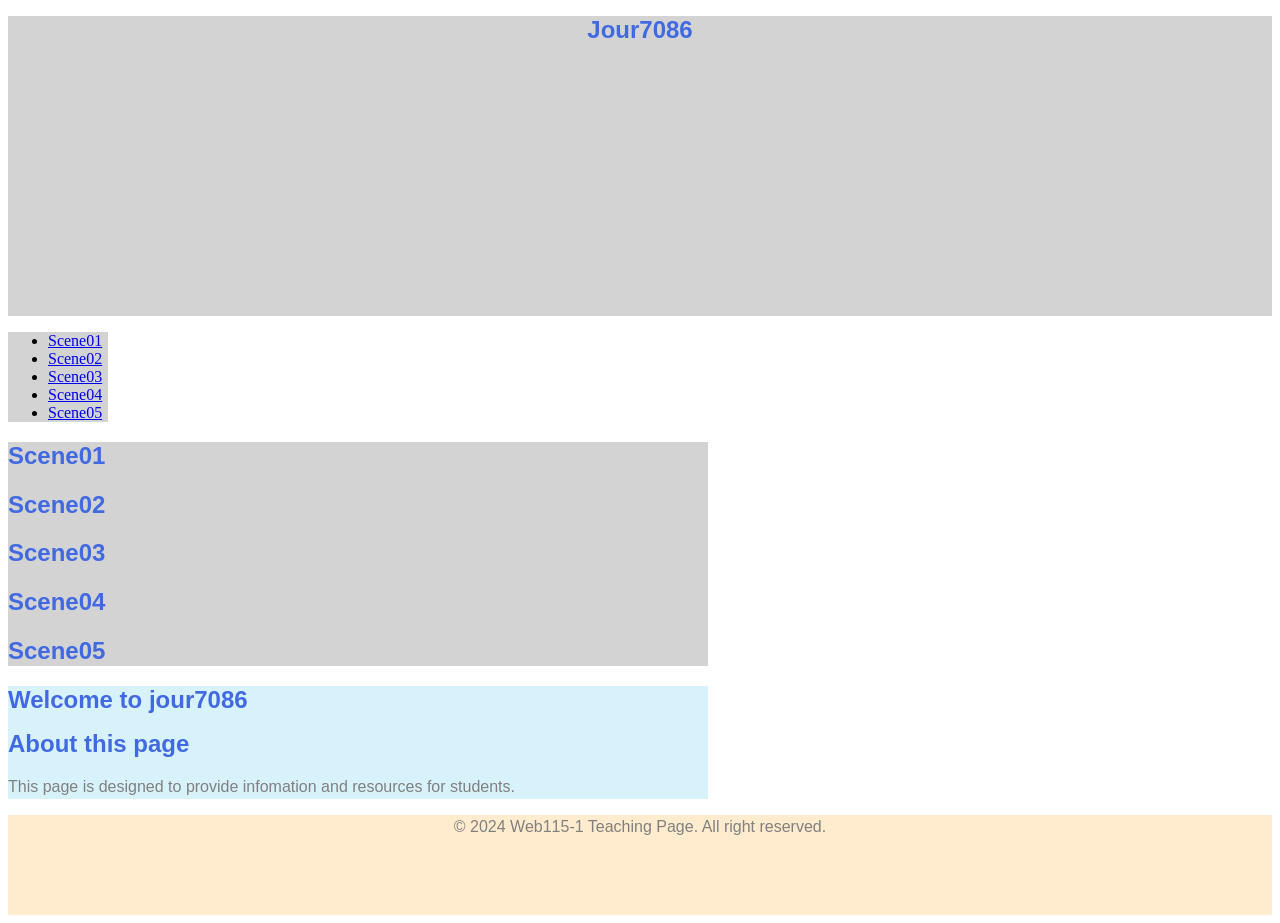
<file: as02/index.html>
<!--This is a simple HTML document:-->
<!DOCTYPE html>

<html lang="en">
<head>
    <title>Jour7086</title>
    <meta charset="UTF-8">
    <meta name="viewport" content="width=device-width, initial-scale=1.0">
  <link rel="stylesheet" href="style.css">

</head>
<body>
    <div id="banner" style="background-color: lightgray;">
        <h1>Jour7086</h1>
    </div>
      
    <div id="nav">
        <ul>
            <li><a href="#scene01">Scene01</a></li>
            <li><a href="#scene02">Scene02</a></li>
            <li><a href="#scene03">Scene03</a></li>
            <li><a href="#scene04">Scene04</a></li>
            <li><a href="#scene05">Scene05</a></li>
        </ul>
    </div>
    <div id="content">
        <section id="scene01"><h1>Scene01</h1></section>
        <section id="scene02"><h1>Scene02</h1></section>
        <section id="scene03"><h1>Scene03</h1></section>
        <section id="scene04"><h1>Scene04</h1></section>
        <section id="scene05"><h1>Scene05</h1></section>
    </div>
    <div id="content" style="background-color: rgb(215, 242, 250);">
        <h1>Welcome to jour7086</h1>
        <h1>About this page</h1>
        <p>This page is designed to provide infomation and resources for students.</p>
    </div>
    <div id="supporting"></div>  
    <div id="footer" style="background-color: blanchedalmond;">
<p>&copy; 2024 Web115-1 Teaching Page. All right reserved.</p>
    </div>

</body>
</html>
</file>
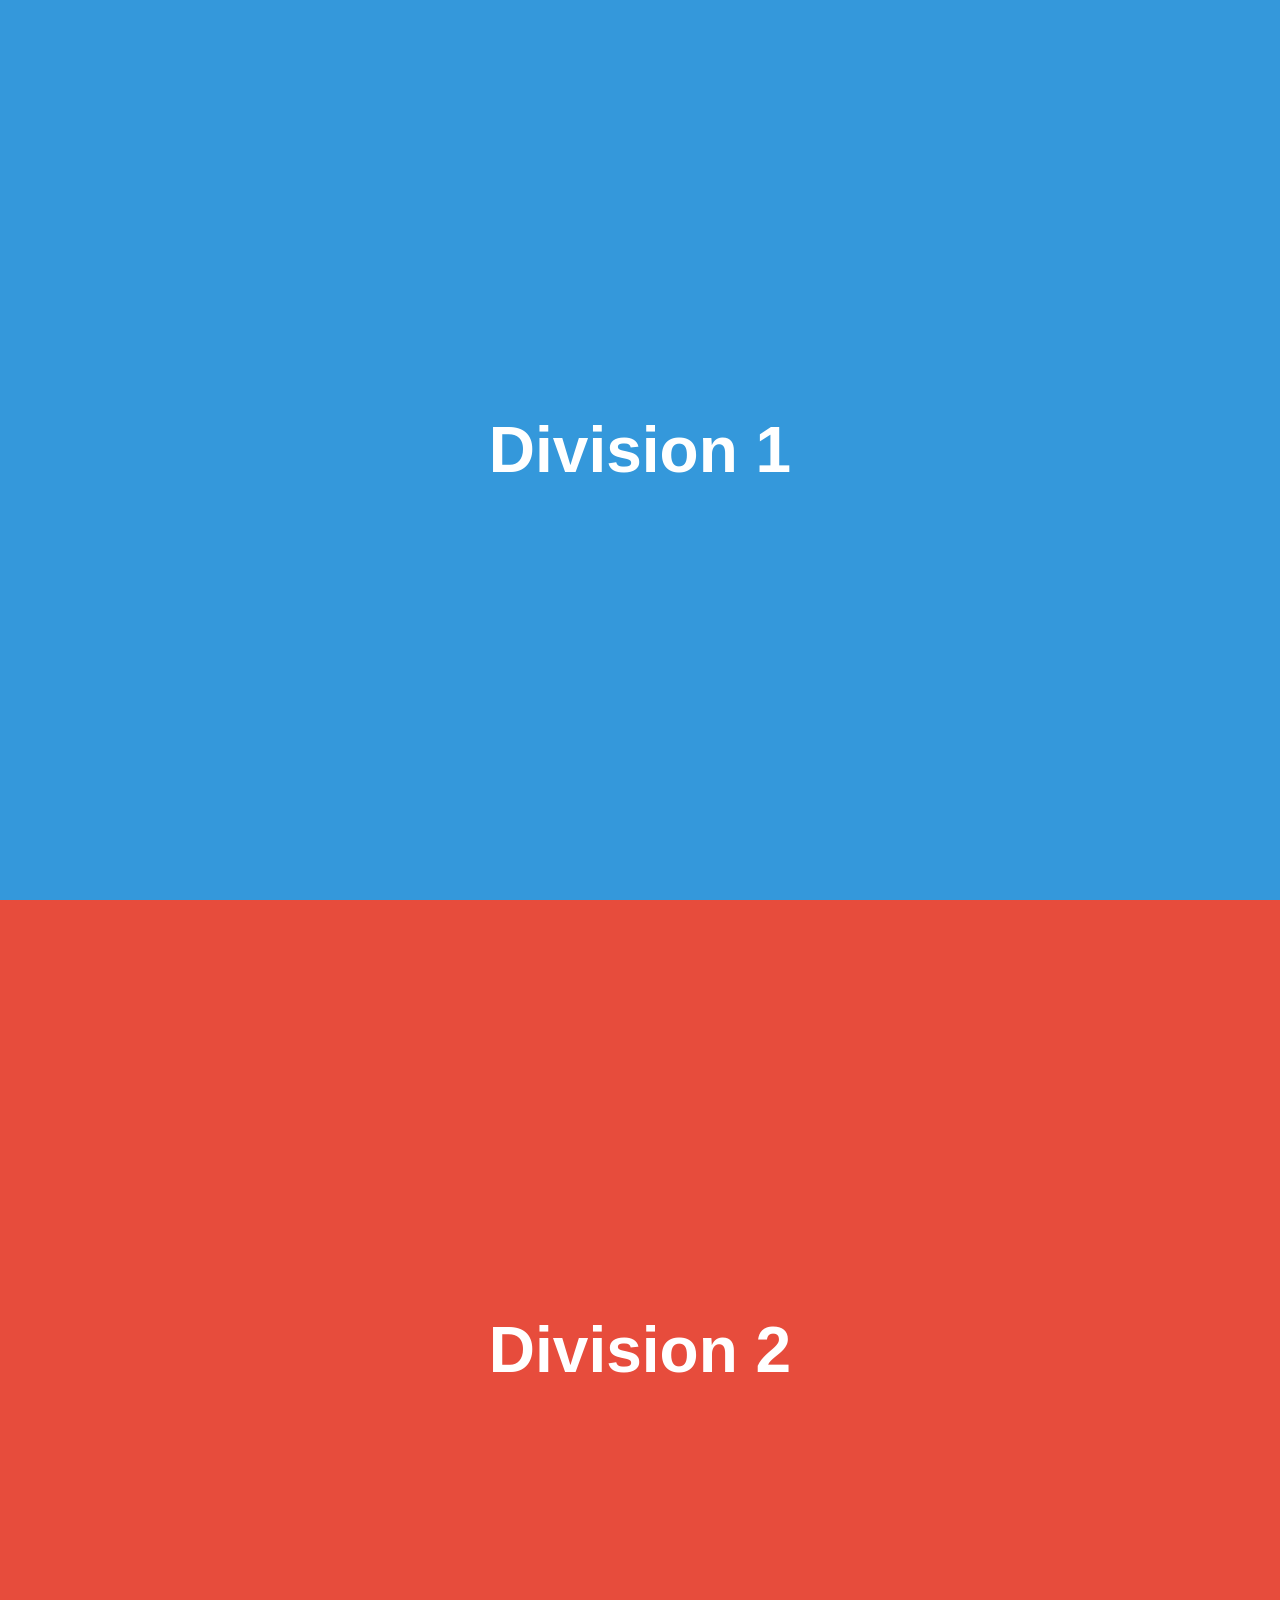
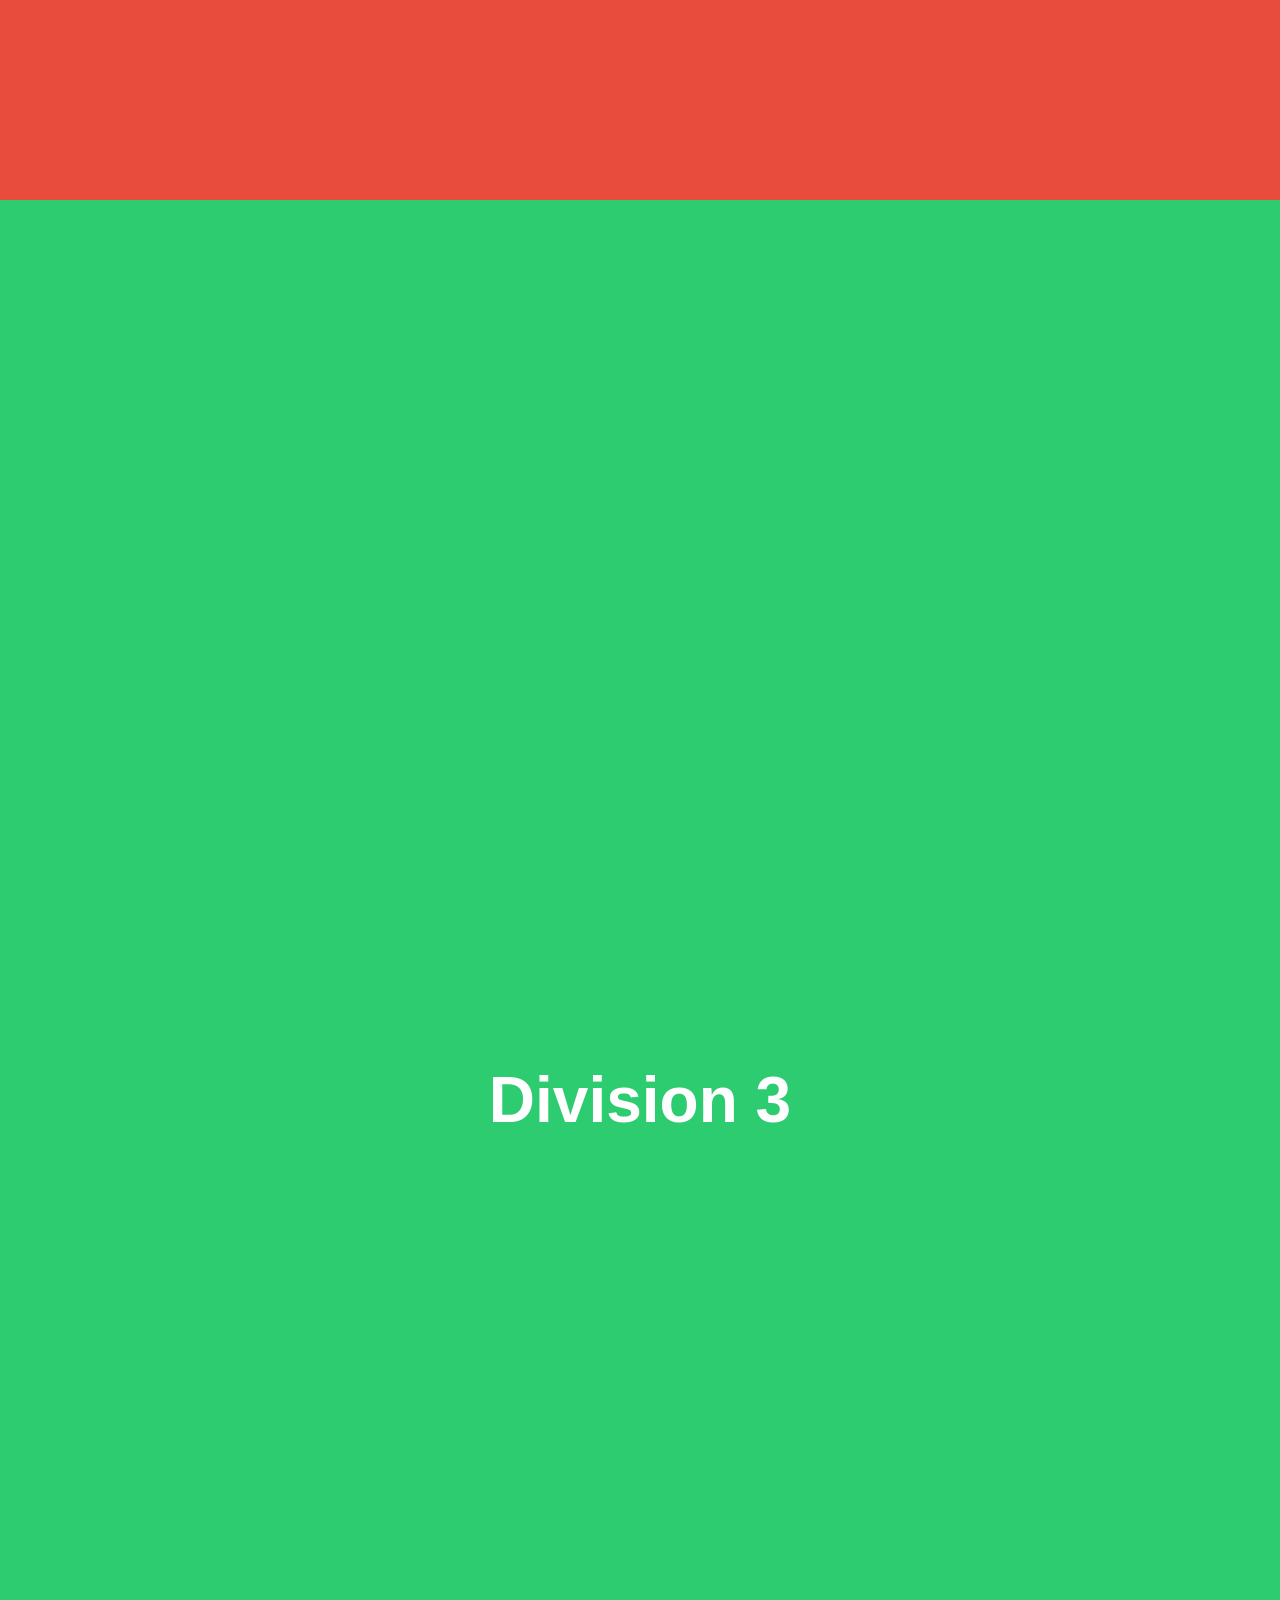
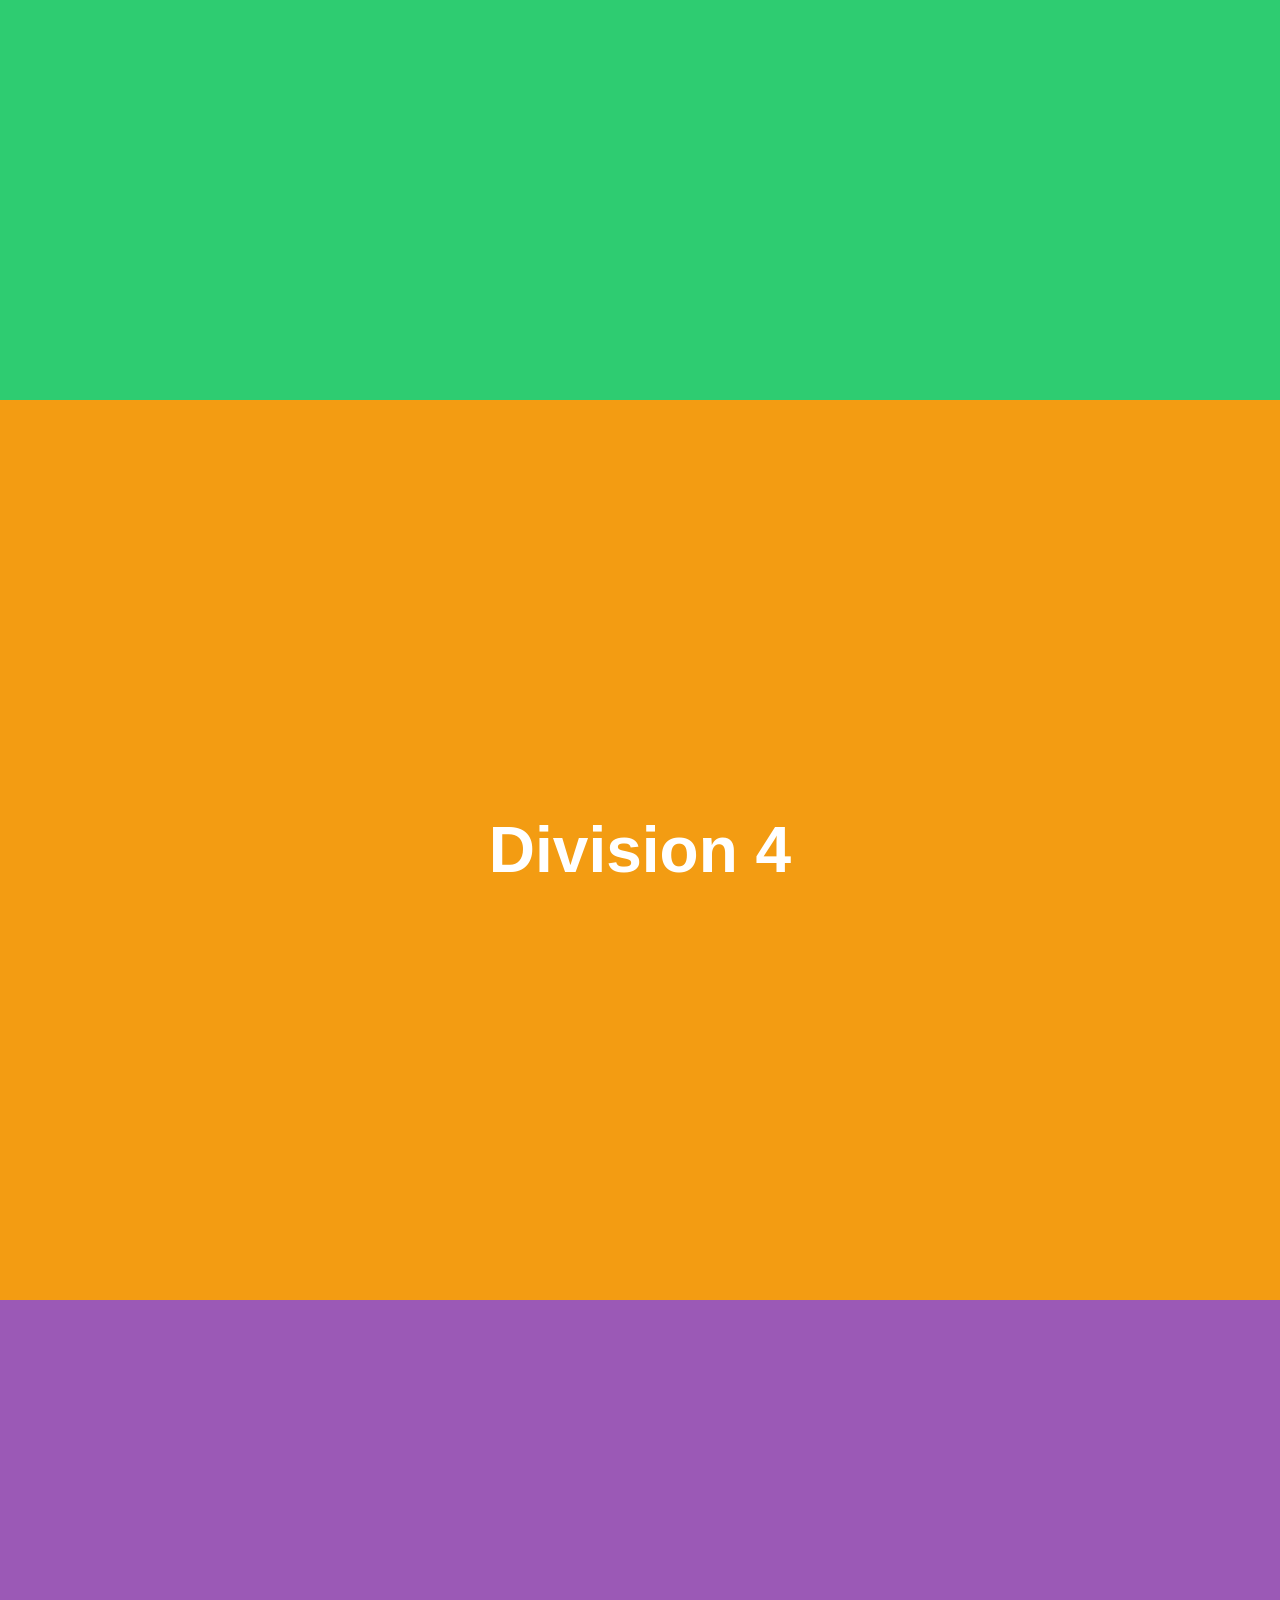
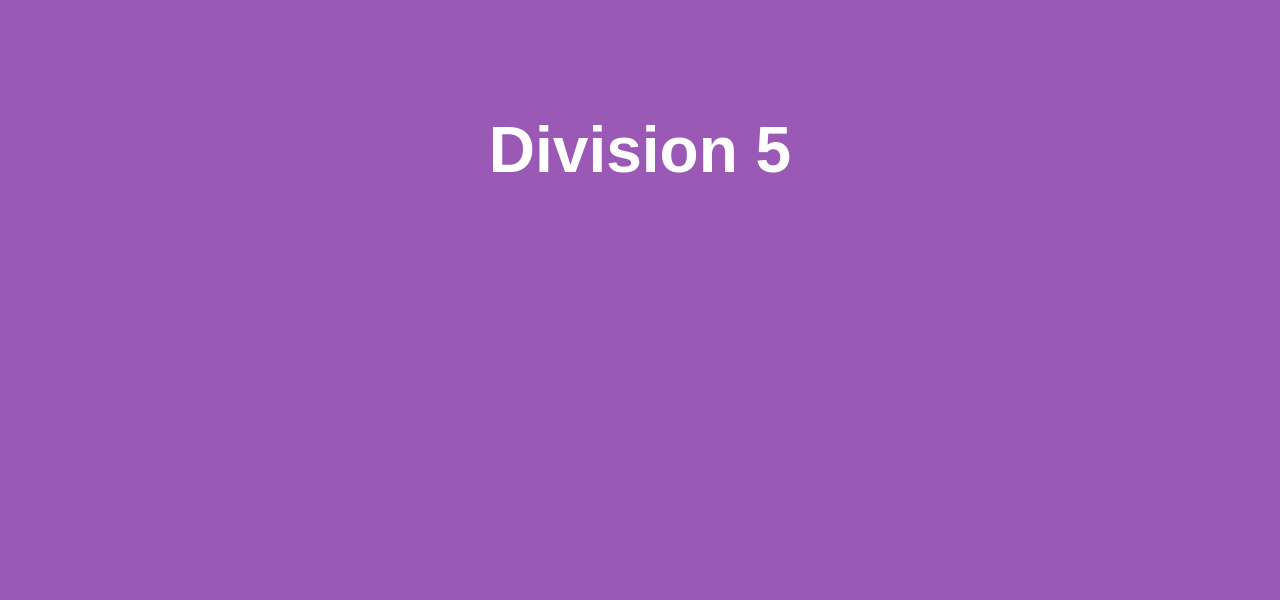
<file: as06-ai-multiple-steps/index.html>
<!DOCTYPE html>
<html lang="zh-TW">
<head>
    <meta charset="UTF-8">
    <meta name="viewport" content="width=device-width, initial-scale=1.0">
    <title>5 Divisions Scroll</title>
    <style>
        body, html {
            margin: 0;
            padding: 0;
        }
        
        .division {
            display: flex;
            justify-content: center;
            align-items: center;
            font-size: 4rem;
            font-family: Arial, sans-serif;
            color: #ffffff;
            font-weight: bold;
        }

        #div1 { background-color: #3498db; height: 100vh; }
        #div2 { background-color: #e74c3c; height: 100vh; }
        /* 第 3 個區塊調整為 200vh */
        #div3 { background-color: #2ecc71; height: 200vh; } 
        #div4 { background-color: #f39c12; height: 100vh; }
        #div5 { background-color: #9b59b6; height: 100vh; }
    </style>
    <script src="https://code.jquery.com/jquery-3.6.0.min.js"></script>
</head>
<body>
<div id="div1" class="division">Division 1</div>
    <div id="div2" class="division">Division 2</div>
    <div id="div3" class="division">Division 3</div>
    <div id="div4" class="division">Division 4</div>
    <div id="div5" class="division">Division 5</div>

    <script>
        $(document).ready(function() {
            let isAnimating = false;

            window.addEventListener('wheel', function(e) {
                if (isAnimating) {
                    e.preventDefault();
                    return;
                }

                let scrollTop = $(window).scrollTop();
                let div4Top = $('#div4').offset().top;
                let div5Top = $('#div5').offset().top;

                // 偵測向下捲動
                if (e.deltaY > 0) {
                    // 只有當進入 Division 4 時，才攔截預設捲動並瞬間跳轉至 Division 5
                    if (scrollTop >= div4Top - 10 && scrollTop < div5Top - 10) {
                        e.preventDefault();
                        isAnimating = true;
                        $(window).scrollTop(div5Top); // 0秒瞬間跳轉
                        
                        setTimeout(function() {
                            isAnimating = false;
                        }, 600); // 冷卻時間
                    }
                }
            }, { passive: false });
        });
    </script>
</body>
</html>
</file>
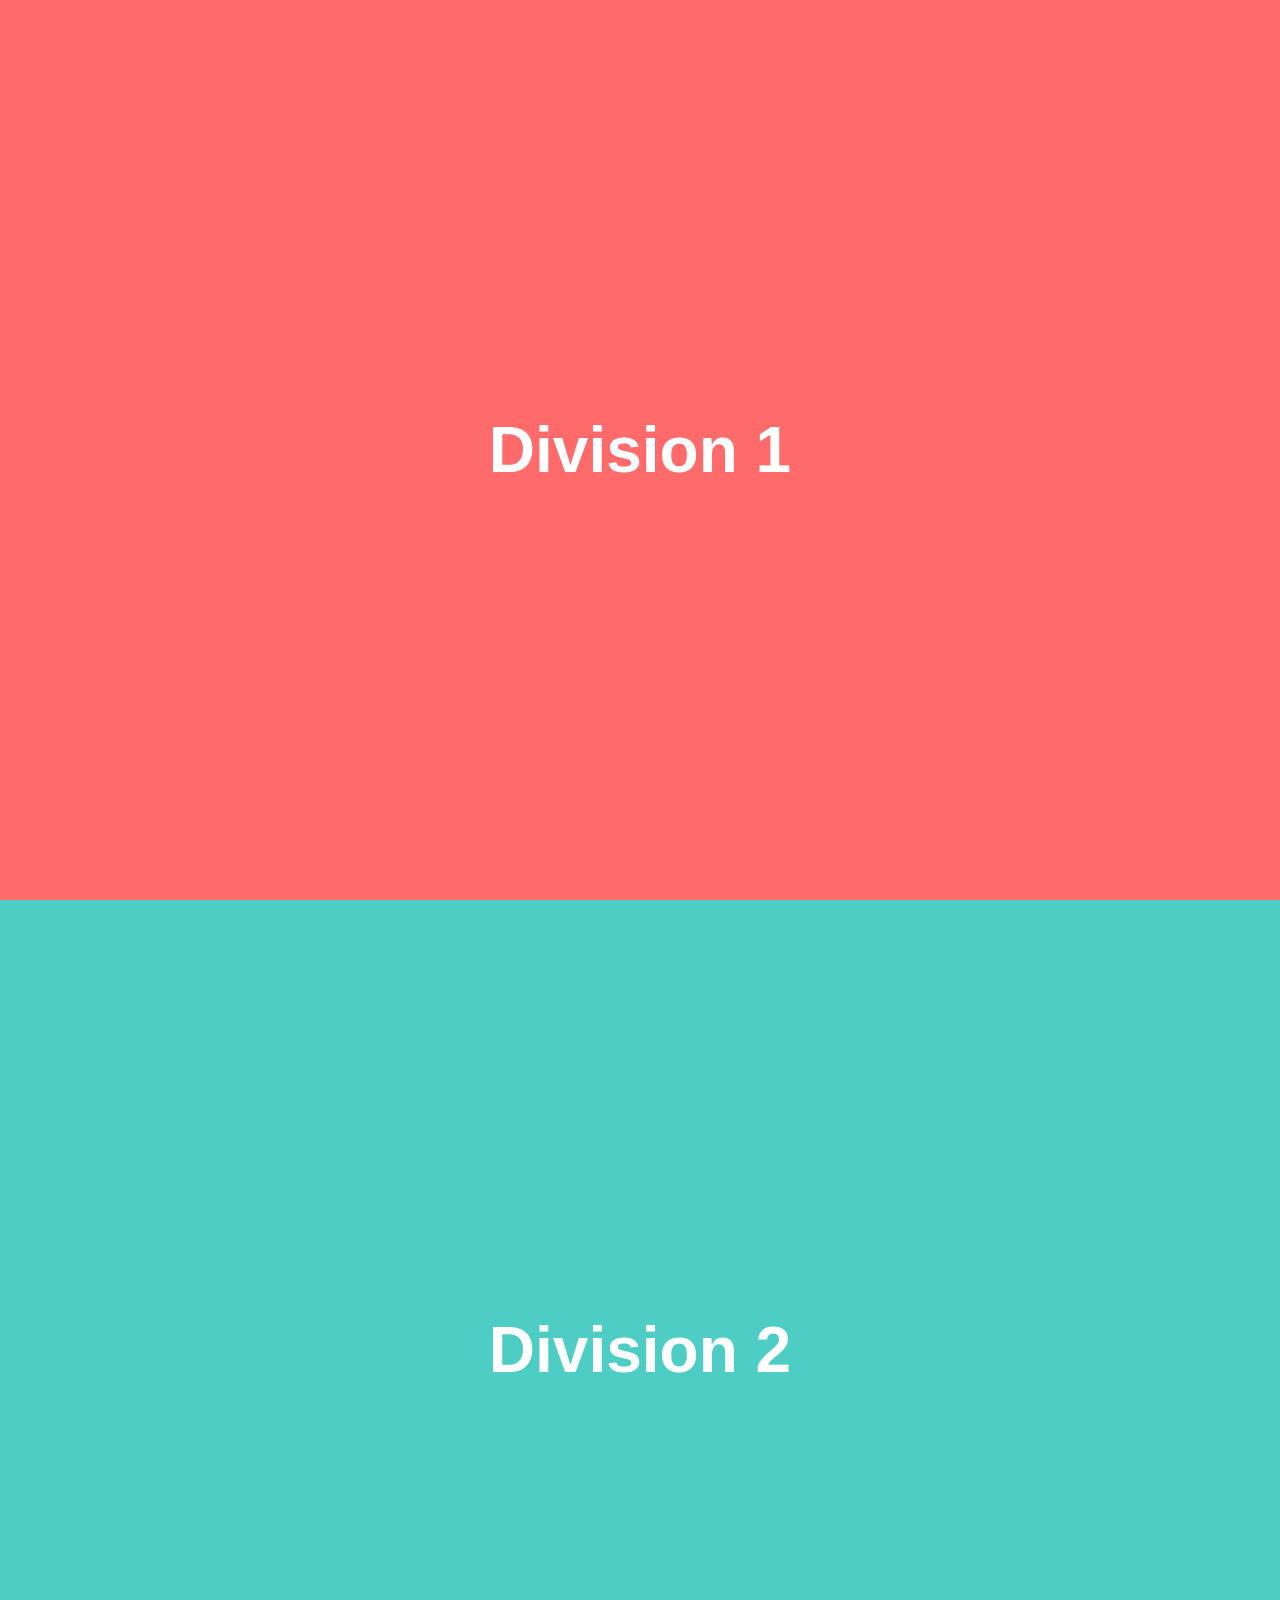
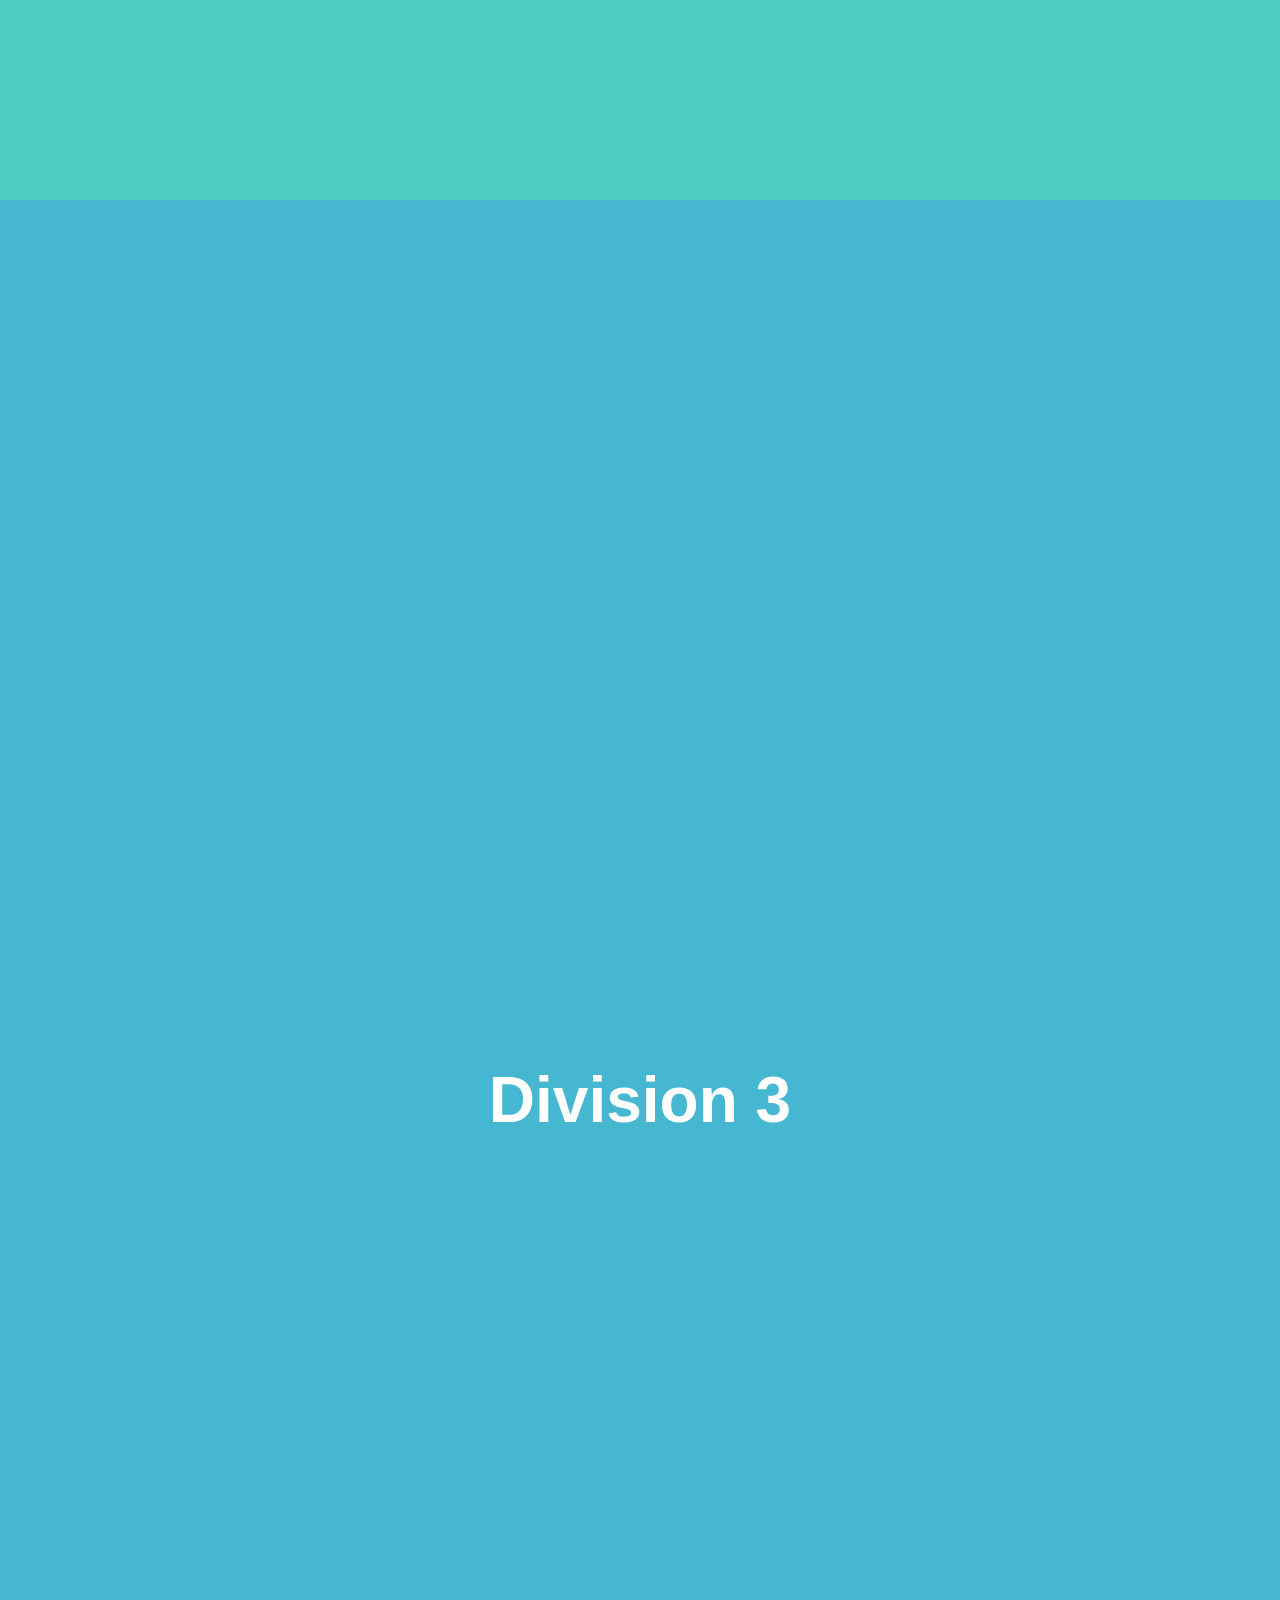
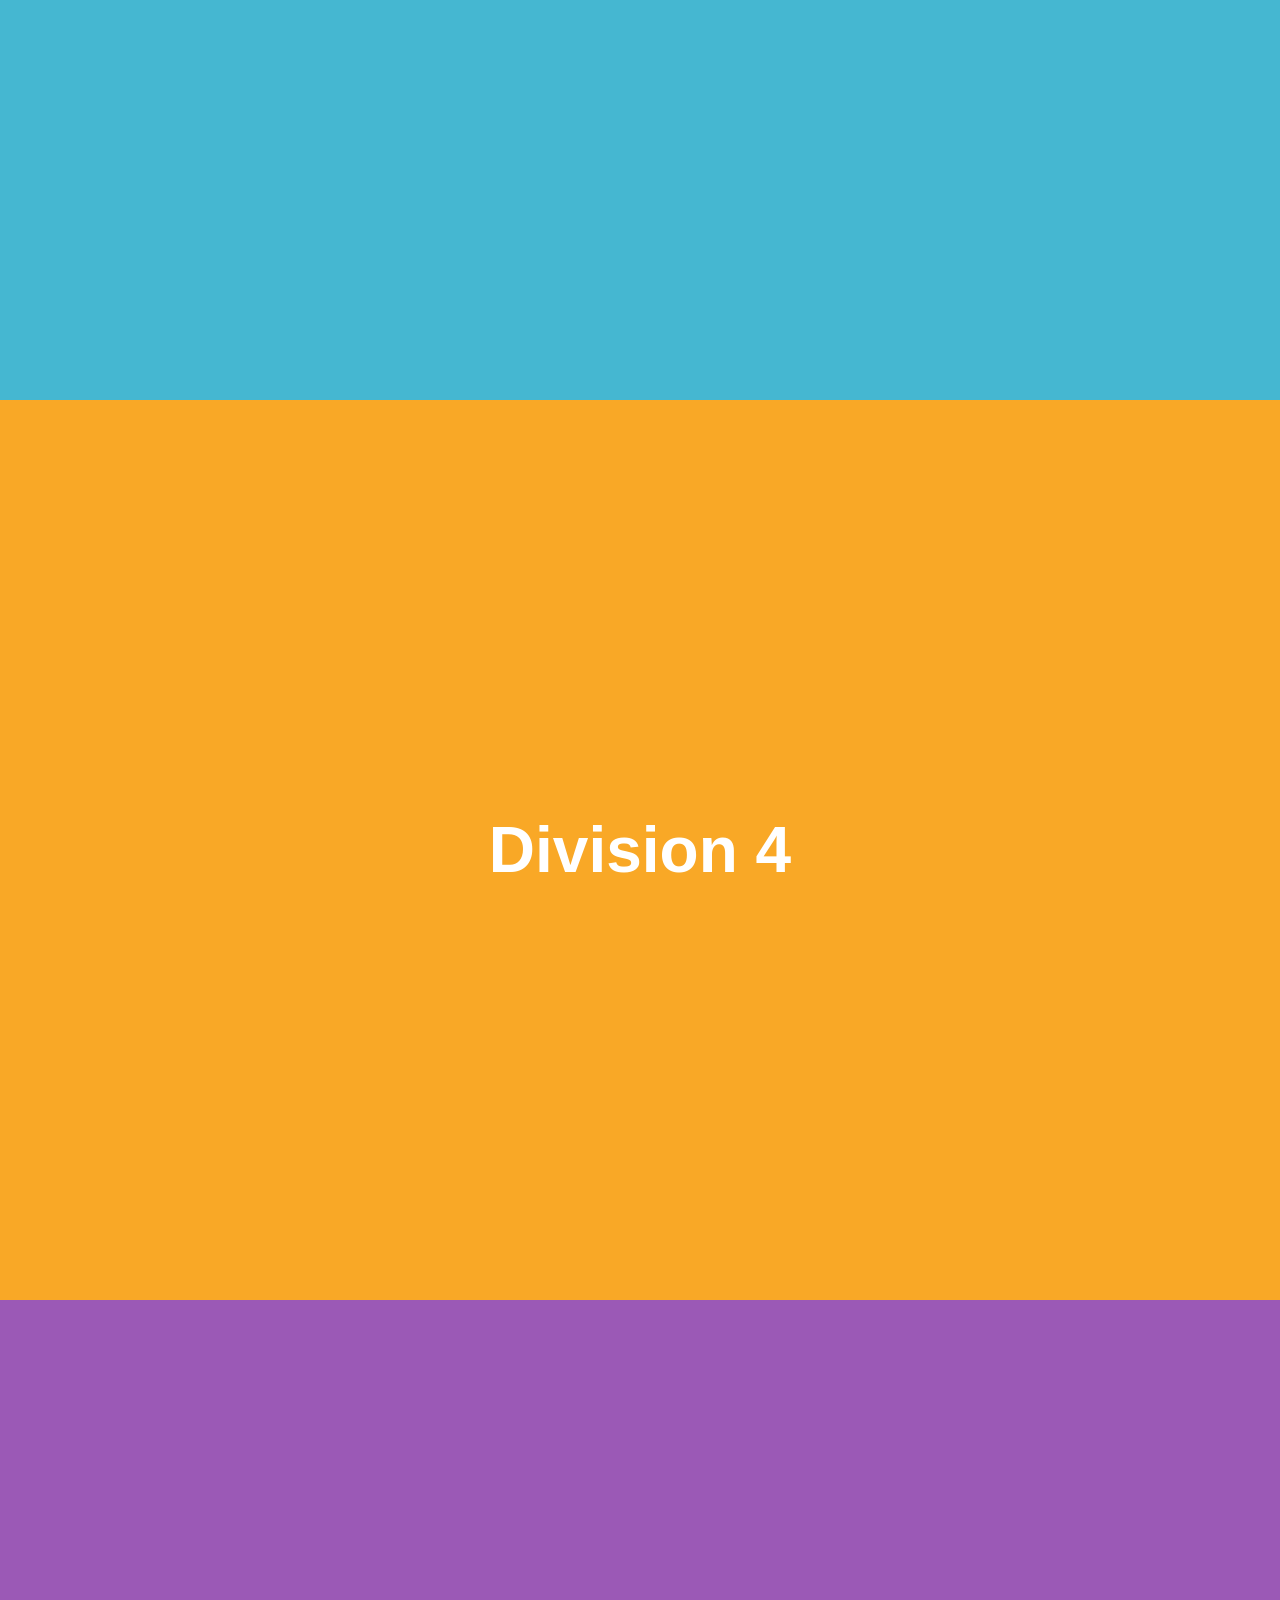
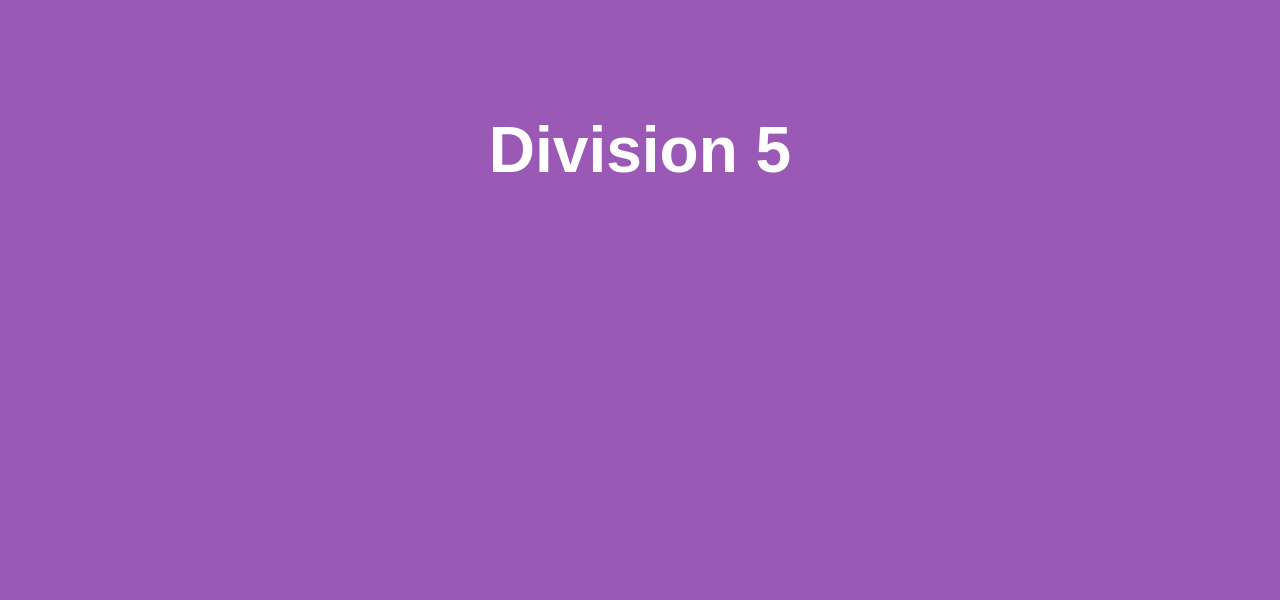
<file: as06-ai-one-step/index.html>
<!DOCTYPE html>
<html lang="zh-TW">
<head>
    <meta charset="UTF-8">
    <meta name="viewport" content="width=device-width, initial-scale=1.0">
    <title>Scroll Jump Webpage</title>
    
    <!-- 引入 jQuery -->
    <script src="https://code.jquery.com/jquery-3.6.0.min.js"></script>

    <style>
        /* 基礎設定，清除預設邊距 */
        body, html {
            margin: 0;
            padding: 0;
            font-family: 'Inter', 'Segoe UI', Tahoma, Geneva, Verdana, sans-serif;
            scroll-behavior: auto; /* 確保預設捲動行為不是平滑捲動，以利 instant 跳轉 */
        }

        /* 區塊共用樣式：Flexbox 置中、字體放大且設為白色 */
        .section {
            display: flex;
            justify-content: center;
            align-items: center;
            color: white;
            font-size: 4rem;
            font-weight: bold;
            width: 100%;
        }
        /* 個別區塊高度與背景顏色 */
        #div1 {
            height: 100vh;
            background-color: #FF6B6B; /* 暖紅色 */
        }
        #div2 {
            height: 100vh;
            background-color: #4ECDC4; /* 藍綠色 */
        }
        #div3 {
            height: 200vh; /* 第 3 區塊為 200vh */
            background-color: #45B7D1; /* 天藍色 */
        }
        #div4 {
            height: 100vh;
            background-color: #F9A826; /* 橘黃色 */
        }
        #div5 {
            height: 100vh;
            background-color: #9B59B6; /* 紫色 */
        }
    </style>
</head>
<body>

    <div id="div1" class="section">Division 1</div>
    <div id="div2" class="section">Division 2</div>
    <div id="div3" class="section">Division 3</div>
    <div id="div4" class="section">Division 4</div>
    <div id="div5" class="section">Division 5</div>
    <script>
        $(document).ready(function() {
            // 2. 加入一個 isLocked 變數
            let isLocked = false;

            // 3. 透過 window.addEventListener 監聽滾輪事件，設定 passive: false 以允許 preventDefault
            window.addEventListener('wheel', function(e) {
                // 4. 如果 isLocked 為 true，則直接 e.preventDefault() 並 return
                if (isLocked) {
                    e.preventDefault();
                    return;
                }

                // 取得當前的捲動位置與區塊位置 (加入一點點緩衝容錯，避免小數點像素誤差)
                const scrollTop = $(window).scrollTop();
                const div4Top = $('#div4').offset().top;
                const div5Top = $('#div5').offset().top;

                // 5. 判斷視窗捲動位置是否在第 4 區塊的範圍內
                // 使用 -1 是為了容忍高解析度螢幕可能產生的亞像素 (sub-pixel) 捲動誤差
                if (scrollTop >= div4Top - 1 && scrollTop < div5Top - 1) {
                    
                    // 偵測到向下捲動 (deltaY > 0)
                    if (e.deltaY > 0) {
                        // 立即攔截預設捲動行為
                        e.preventDefault();
                        
                        // 將視窗強制瞬間跳轉定位至第 5 區塊
                        window.scrollTo({
                            top: div5Top,
                            behavior: 'instant' 
                        });

                        // 6. 跳轉後將 isLocked 設為 true，進入冷卻時間
                        isLocked = true;

                        // 透過 setTimeout 在 600 毫秒後解除鎖定
                        setTimeout(() => {
                            isLocked = false;
                        }, 600);
                    }
                }
                // 若不在第 4 區塊範圍內，或不是向下捲動，則不介入，維持原生捲動 (規則 1)
                
            }, { passive: false });
        });
    </script>
</body>
</html>
</file>
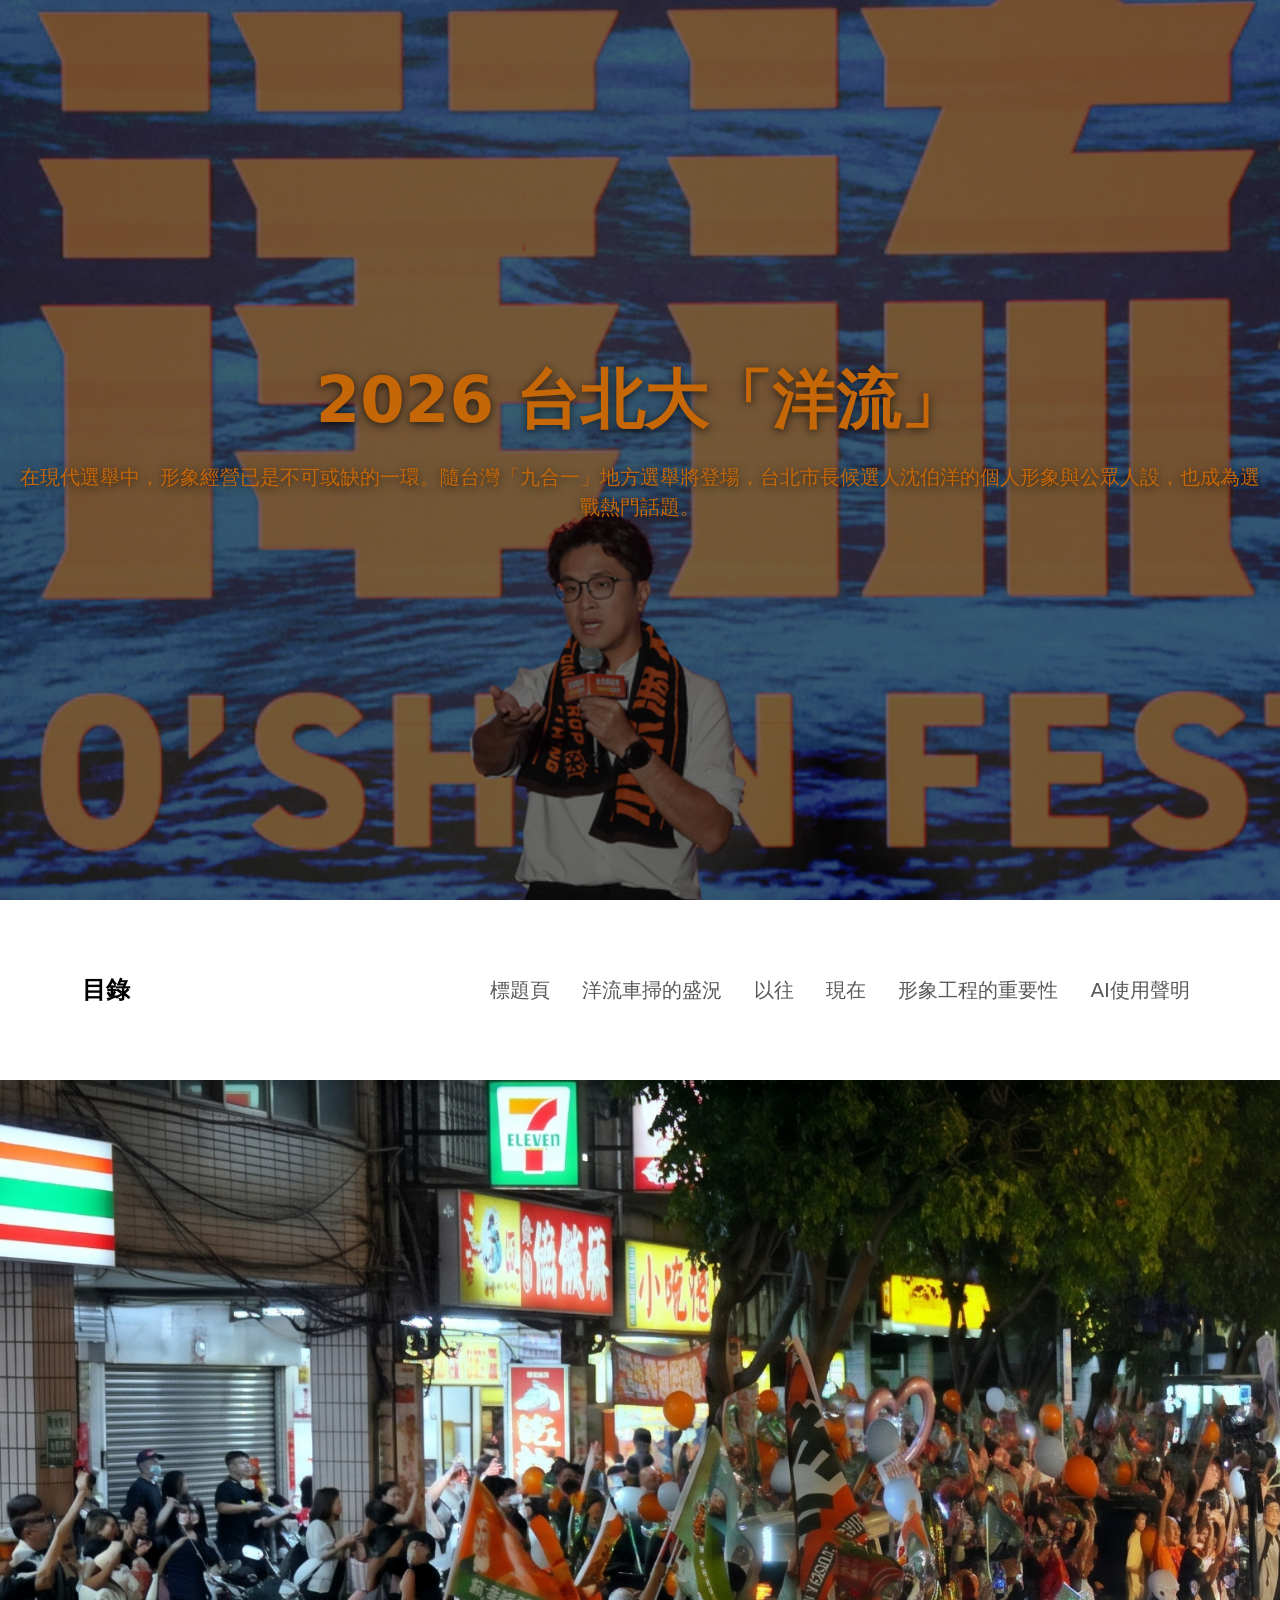
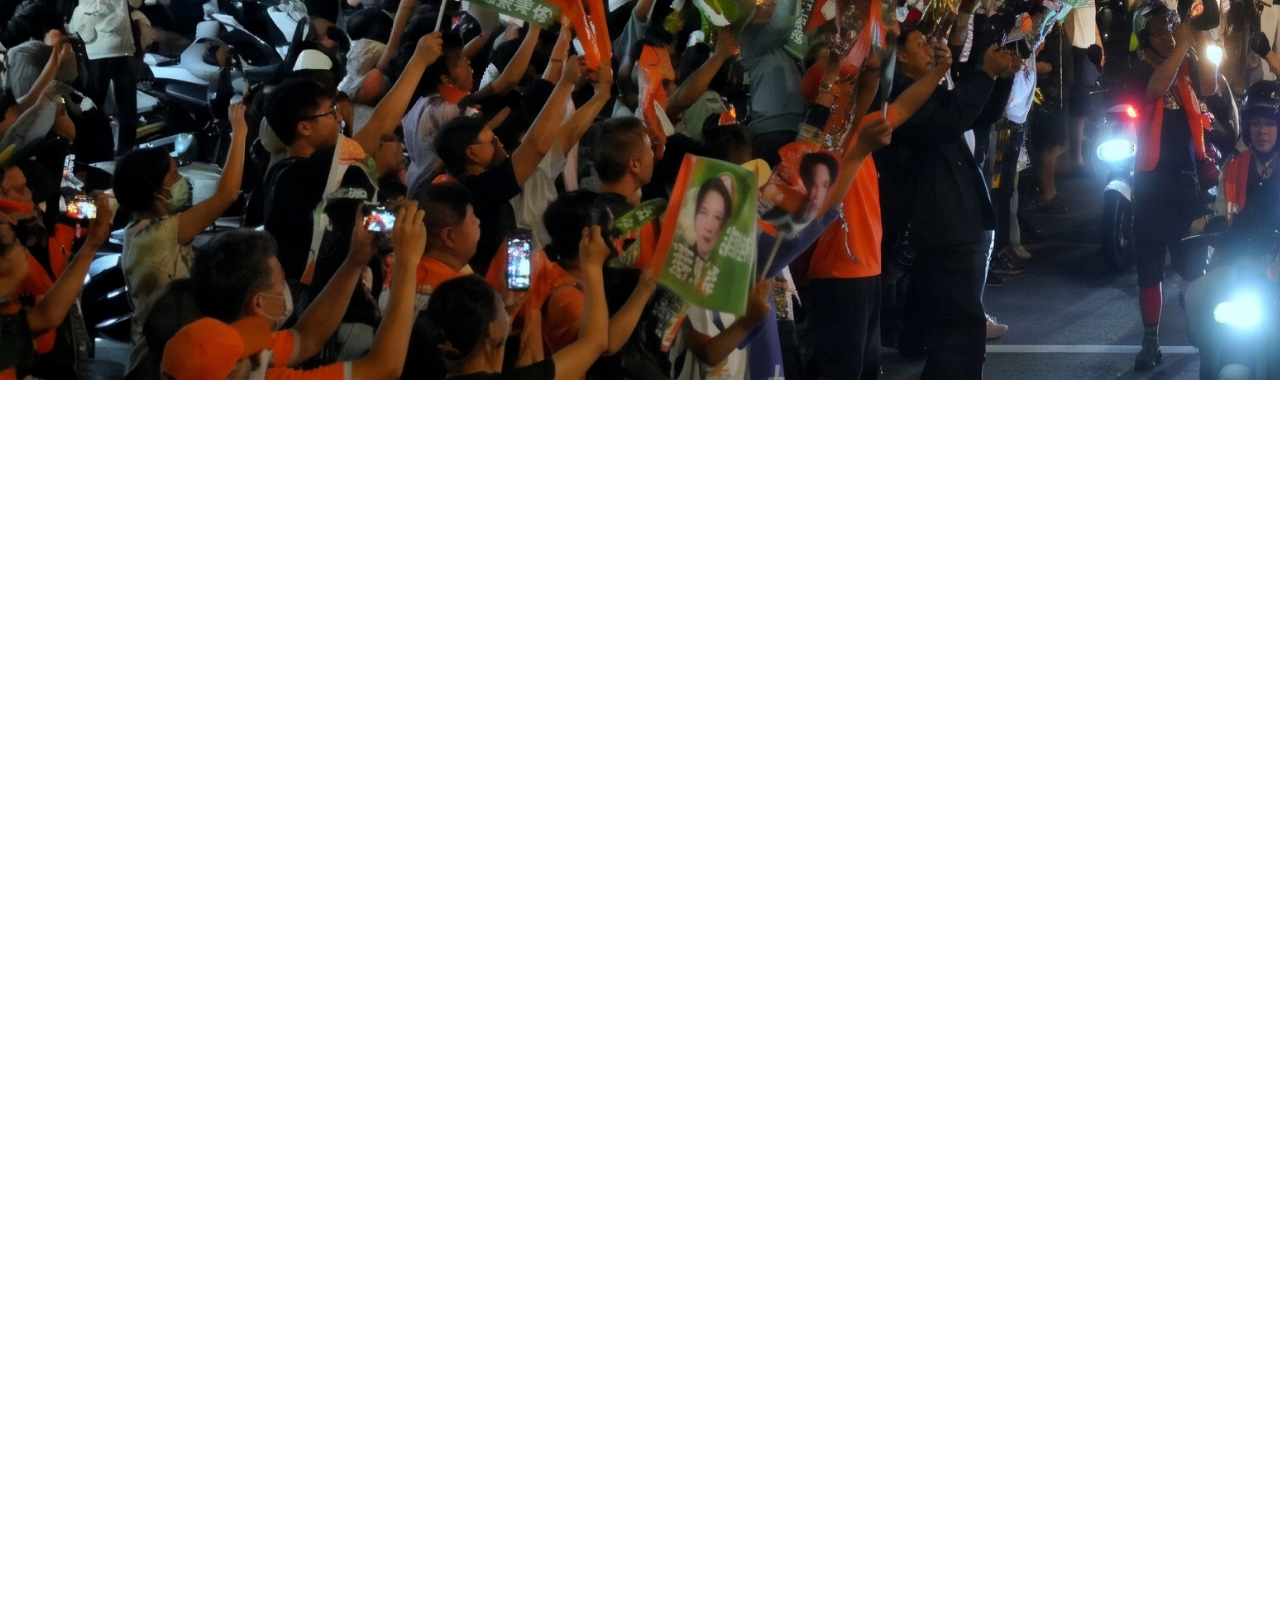
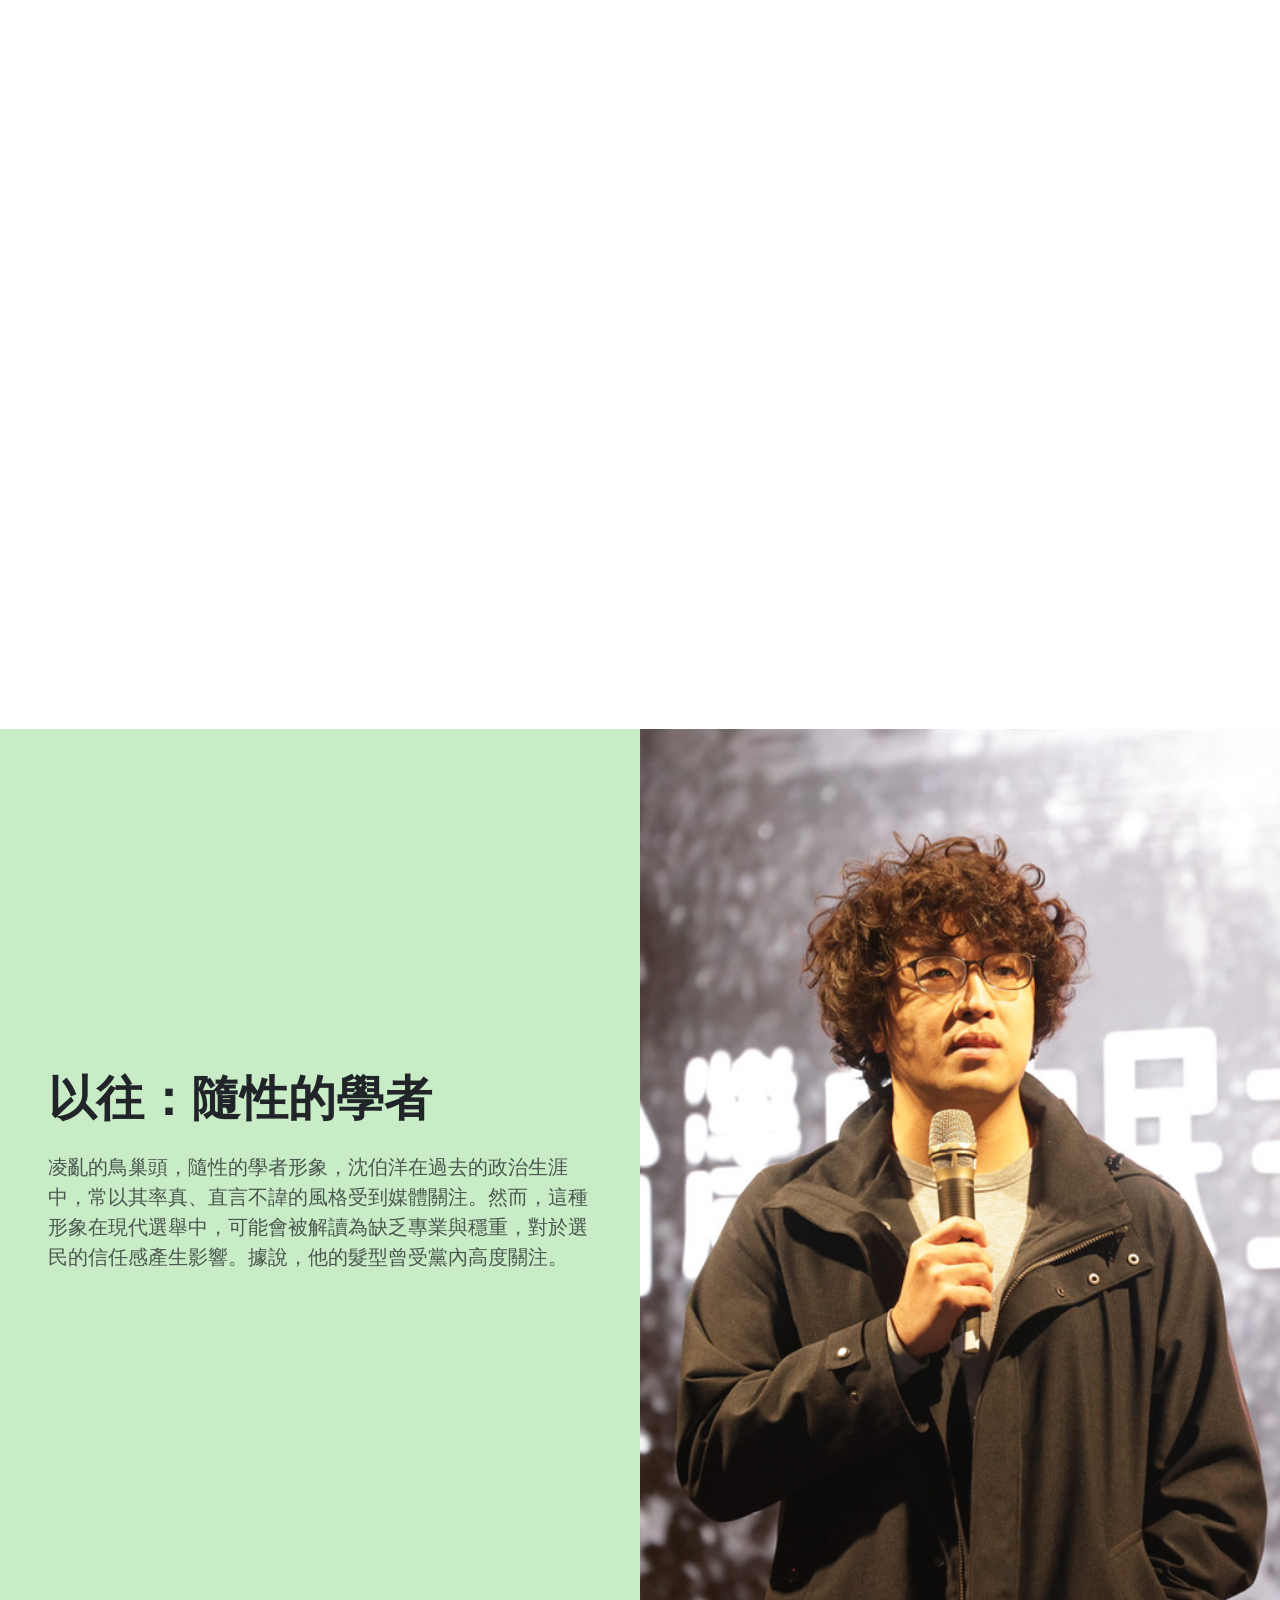
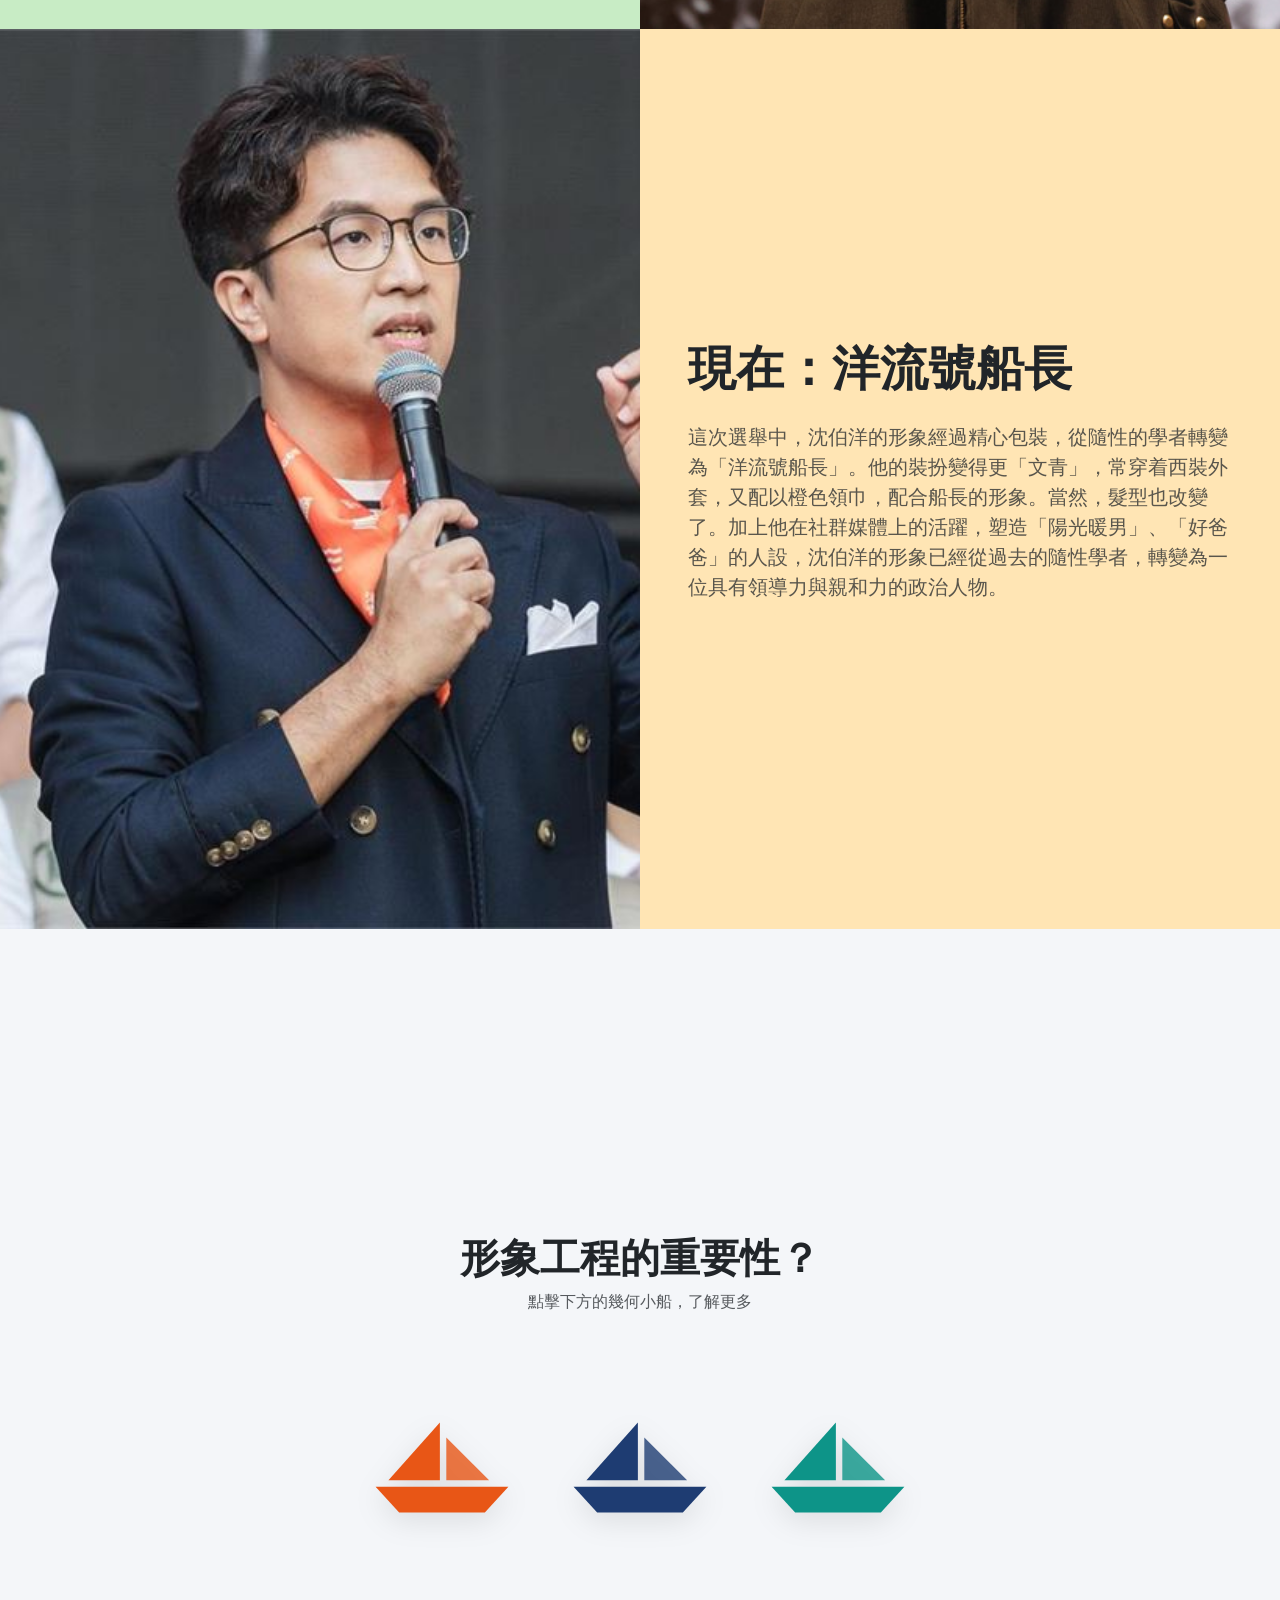
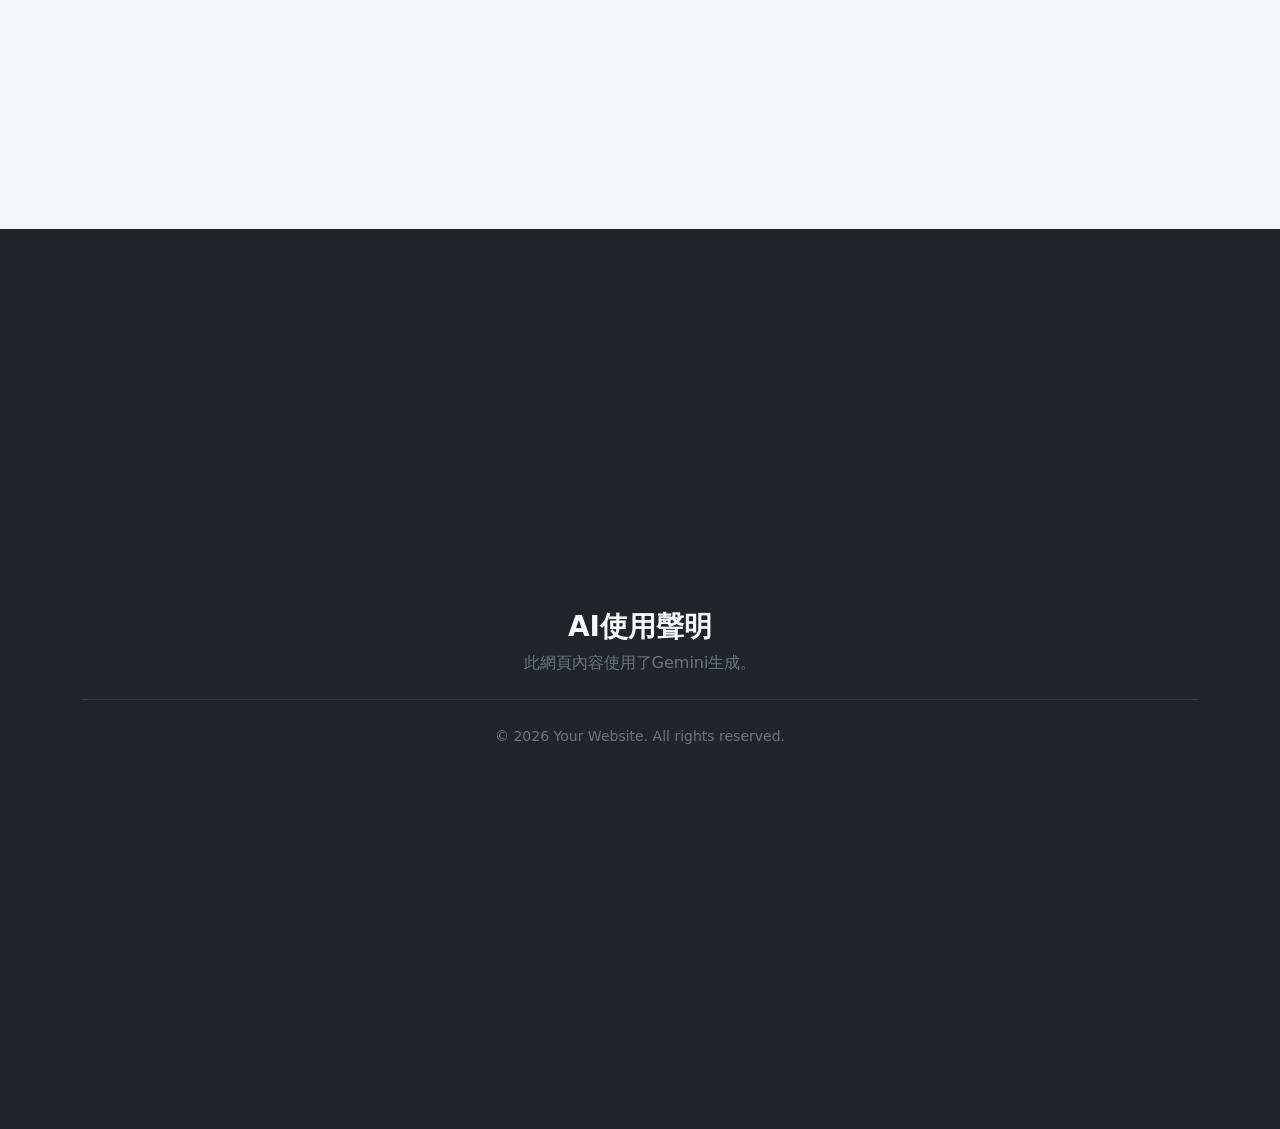
<file: as07/index.html>
<!DOCTYPE html>
<html lang="zh-Hant">
<head>
  <meta charset="UTF-8">
  <meta name="viewport" content="width=device-width, initial-scale=1.0">
  <title>6 Sections Bootstrap 網頁</title>
  <!-- Bootstrap 5 CSS -->
  <link href="https://cdn.jsdelivr.net/npm/bootstrap@5.3.3/dist/css/bootstrap.min.css" rel="stylesheet">
  <style>
    html {
      scroll-behavior: smooth;
    }


/* Section 1: 標題區塊 100vh（搭配背景圖與半透明深色遮罩） */
.section-hero {
  height: 100vh;
  background-image:
    linear-gradient(rgba(0, 0, 0, 0.55), rgba(0, 0, 0, 0.55)),
    url('assets/20261114000194.jpg');
  background-size: cover;
  background-position: center;
  background-repeat: no-repeat;
  color: #c56607;
}


.section-hero h1,
.section-hero p {
  text-shadow: 0 2px 10px rgba(0, 0, 0, 0.7);
}

.section-hero h1,
.section-hero p {
  text-shadow: 0 2px 10px rgba(0, 0, 0, 0.7);
}

    /* Section 2: 頂部固定導覽列 20vh */
    .section-sticky-bar {
      height: 20vh;
      position: sticky;
      top: 0;
      z-index: 1030;
      background-color: #ffffff;
      box-shadow: 0 4px 12px rgba(0, 0, 0, 0.1);
    }

    /* Section 3, 4, 5: 內容區塊 100vh */
    .section-content {
      height: 100vh;
      /* 預留上方 20vh 導覽列高度，避免點擊錨點跳轉時標題被遮住 */
      scroll-margin-top: 20vh;
    }

    /* Section 3: 大圖橫向捲動 */
    .section-horizontal-wrapper {
      position: relative;
    }

    .horizontal-sticky-viewport {
      position: sticky;
      top: 0;
      width: 100%;
      height: 100vh;
      overflow: hidden;
    }

    .horizontal-banner-img {
      display: block;
      width: auto;
      height: 100vh;
      max-width: none;
      object-fit: cover;
    }
/* Section 4: 左右各 50% 滿版設定 */
#section4 {
  height: 100vh;
  scroll-margin-top: 20vh;
  overflow: hidden;
  background-color: #c8ecc5;
}

.section4-right-img {
  width: 100%;
  height: 100%;
  object-fit: cover;
  object-position: 30% center;
  display: block;
}
/* Section 5: 左右各 50% 滿版設定 */
#section5 {
  height: 100vh;
  scroll-margin-top: 20vh;
  overflow: hidden;
}

.section5-left-img {
  width: 100%;
  height: 100%;
  object-fit: cover;
  object-position: 50% center;
  display: block;
}

.section5-right-panel {
  background-color: #ffe5b4;
}

/* 互動船隻區塊：100vh 滿版並預留上方 20vh 導覽列空間 */
.section-boats {
  height: 100vh;
  scroll-margin-top: 20vh;
  background-color: #f4f6f9;
  position: relative;
  overflow: hidden;
}

/* 單一船隻互動容器 */
.boat-wrapper {
  position: relative;
  cursor: pointer;
  transition: transform 0.3s ease;
  user-select: none;
}

.boat-wrapper:hover,
.boat-wrapper.active {
  transform: translateY(-10px);
}

/* 簡約幾何船形尺寸 */
.boat-svg {
  width: 150px;
  height: 115px;
  display: block;
  filter: drop-shadow(0 8px 14px rgba(0, 0, 0, 0.1));
}

/* 三種船隻配色 */
.boat-orange { color: #e85616; } /* 暖橘紅 */
.boat-navy   { color: #1e3c72; } /* 深海藍 */
.boat-teal   { color: #0d9488; } /* 青碧綠 */

/* 對話泡泡樣式（預設隱藏，由 jQuery 控制顯示） */
.speech-bubble {
  display: none;
  position: absolute;
  bottom: calc(100% + 20px);
  left: 50%;
  transform: translateX(-50%);
  width: 240px;
  background-color: #ffffff;
  color: #212529;
  padding: 16px 18px;
  border-radius: 16px;
  border: 2px solid currentColor;
  box-shadow: 0 12px 28px rgba(0, 0, 0, 0.12);
  text-align: left;
  z-index: 20;
}

/* 對話泡泡下方小三角形指標 */
.speech-bubble::before {
  content: "";
  position: absolute;
  top: 100%;
  left: 50%;
  transform: translateX(-50%);
  border-width: 11px 11px 0;
  border-style: solid;
  border-color: currentColor transparent transparent;
}

.speech-bubble::after {
  content: "";
  position: absolute;
  top: 100%;
  left: 50%;
  transform: translateX(-50%);
  border-width: 8px 8px 0;
  border-style: solid;
  border-color: #ffffff transparent transparent;
}

/* 限制播放器最大寬度，確保 16:9 影片與標題在任何螢幕高度下都不會超出 100vh */
.video-container-box {
  width: min(100%, 105vh);
}
    /* Section 6: Footer 50vh */
    .section-footer {
      height: 100vh;
      scroll-margin-top: 20vh;
      background-color: #212529;
      color: #f8f9fa;
    }
  </style>
</head>
<body>

  <!-- Section 1: 標題 (100vh) -->
  <section id="section1" class="section-hero d-flex flex-column justify-content-center align-items-center text-center px-3">
    <h1 class="display-3 fw-bold">2026 台北大「洋流」</h1>
    <p class="lead mt-3">在現代選舉中，形象經營已是不可或缺的一環。隨台灣「九合一」地方選舉將登場，台北市長候選人沈伯洋的個人形象與公眾人設，也成為選戰熱門話題。
</p>
    
  </section>

  <!-- Section 2: 固定在頂部的 Bar (20vh) -->
  <nav id="section2" class="section-sticky-bar navbar navbar-expand-lg navbar-light px-4">
    <div class="container">
      <a class="navbar-brand fw-bold fs-4" href="#section1">目錄</a>
      <button class="navbar-toggler" type="button" data-bs-toggle="collapse" data-bs-target="#navbarNav" aria-controls="navbarNav" aria-expanded="false" aria-label="切換導覽">
        <span class="navbar-toggler-icon"></span>
      </button>
      <div class="collapse navbar-collapse justify-content-end bg-white" id="navbarNav">
        <ul class="navbar-nav gap-3 fs-5">
          <li class="nav-item"><a class="nav-link" href="#section1">標題頁</a></li>
          <li class="nav-item"><a class="nav-link" href="#section3">洋流車掃的盛況</a></li>
          <li class="nav-item"><a class="nav-link" href="#section4">以往</a></li>
          <li class="nav-item"><a class="nav-link" href="#section5">現在</a></li>
          <li class="nav-item"><a class="nav-link" href="#section6">形象工程的重要性</a></li>
          <li class="nav-item"><a class="nav-link" href="#section7">AI使用聲明</a></li>
        </ul>
      </div>
    </div>
  </nav>

<!-- Section 3: 橫向捲軸大圖區塊 -->
<section id="section3" class="section-horizontal-wrapper">
  <div class="horizontal-sticky-viewport">
    <img id="oceanCurrentBanner" src="Gemini_Generated_Image_a619pia619pia619.jpg" alt="20261128 洋流" class="horizontal-banner-img">
  </div>
</section>
<script>
  const section3 = document.getElementById('section3');
  const bannerImg = document.getElementById('oceanCurrentBanner');
  let maxTranslateX = 0;

  // 計算圖片超出螢幕寬度的距離，並同步設定 Section 3 的垂直滾動軌道高度
  function updateHorizontalBounds() {
    if (!section3 || !bannerImg) return;
    const imgWidth = bannerImg.offsetWidth;
    const viewportWidth = window.innerWidth;
    maxTranslateX = Math.max(0, imgWidth - viewportWidth);
    section3.style.height = `${window.innerHeight + maxTranslateX}px`;
  }

  // 監聽垂直滾動並換算為水平位移
  function handleHorizontalScroll() {
    if (!section3 || !bannerImg) return;
    const rect = section3.getBoundingClientRect();

    if (rect.top > 0) {
      // 1. 尚未碰觸到 viewport top：維持在起點（圖片左緣對齊視窗左緣）
      bannerImg.style.transform = 'translate3d(0px, 0, 0)';
    } else {
      // 2. Top 已碰觸到 viewport top：開始橫向捲動
      // 3. 限制最大位移為 maxTranslateX，當圖片右緣碰觸到 viewport right 時即停止橫向移動並繼續往下捲動
      const scrolledDistance = -rect.top;
      const translateX = Math.min(maxTranslateX, Math.max(0, scrolledDistance));
      bannerImg.style.transform = `translate3d(-${translateX}px, 0, 0)`;
    }
  }

  let ticking = false;
  window.addEventListener('scroll', () => {
    if (!ticking) {
      window.requestAnimationFrame(() => {
        handleHorizontalScroll();
        ticking = false;
      });
      ticking = true;
    }
  }, { passive: true });

  window.addEventListener('resize', () => {
    updateHorizontalBounds();
    handleHorizontalScroll();
  });

  // 確保圖片載入完成取得正確寬度後立即初始化
  if (bannerImg.complete) {
    updateHorizontalBounds();
    handleHorizontalScroll();
  } else {
    bannerImg.addEventListener('load', () => {
      updateHorizontalBounds();
      handleHorizontalScroll();
    });
  }
</script>

  
  <!-- Section 4: 左右各 50% 視窗 (100vh) -->
<section id="section4">
  <div class="container-fluid h-100 p-0">
    <div class="row g-0 h-100">
      
      <!-- 左側 50% 視窗：文字內容區 -->
      <div class="col-6 h-100 d-flex flex-column justify-content-center px-4 px-md-5">
        <h2 class="display-5 fw-bold">以往：隨性的學者</h2>
        <p class="text-muted fs-5 mt-3">
          凌亂的鳥巢頭，隨性的學者形象，沈伯洋在過去的政治生涯中，常以其率真、直言不諱的風格受到媒體關注。然而，這種形象在現代選舉中，可能會被解讀為缺乏專業與穩重，對於選民的信任感產生影響。據說，他的髮型曾受黨內高度關注。
        </p>
      </div>

      <!-- 右側 50% 視窗：滿版相片區 -->
      <div class="col-6 h-100 p-0">
        <img src="f93d5f61af2df4ea46162cf6e0e04dd1.jpg" alt="Section 4 展示相片" class="section4-right-img">
      </div>

    </div>
  </div>
</section>

  <!-- Section 5: 左右各 50% 視窗 (100vh) -->
<section id="section5" class="bg-light">
  <div class="container-fluid h-100 p-0">
    <div class="row g-0 h-100">
      
      <!-- 左側 50% 視窗：滿版相片區 -->
      <div class="col-6 h-100 p-0">
        <img src="b96896b8-cef2-411f-aa0b-40896abe7b19.jpg" alt="Section 5 展示相片" class="section5-left-img">
      </div>

      <!-- 右側 50% 視窗：文字內容區 -->
      <div class="section5-right-panel col-6 h-100 d-flex flex-column justify-content-center px-4 px-md-5">
        <h2 class="display-5 fw-bold">現在：洋流號船長</h2>
        <p class="text-muted fs-5 mt-3">這次選舉中，沈伯洋的形象經過精心包裝，從隨性的學者轉變為「洋流號船長」。他的裝扮變得更「文青」，常穿着西裝外套，又配以橙色領巾，配合船長的形象。當然，髮型也改變了。加上他在社群媒體上的活躍，塑造「陽光暖男」、「好爸爸」的人設，沈伯洋的形象已經從過去的隨性學者，轉變為一位具有領導力與親和力的政治人物。
        </p>
      </div>

    </div>
  </div>
</section>

<!-- 互動區塊：三艘幾何小船與對話泡泡 (100vh) -->
<section id="section-boats" class="section-boats d-flex flex-column justify-content-center align-items-center px-3">
  <div class="container text-center">
    <h2 class="display-6 fw-bold mb-2">形象工程的重要性？</h2>
    <p class="text-muted mb-5">點擊下方的幾何小船，了解更多</p>

    <!-- 三艘不同顏色的簡約幾何船 -->
    <div class="d-flex flex-wrap justify-content-center align-items-end gap-5 pt-5 mt-4">
      
      <!-- 小船 1：暖橘紅 -->
      <div class="boat-wrapper boat-orange">
        <div class="speech-bubble">
          <div class="fw-bold mb-1">01｜社群平台的興起</div>
          <p class="small text-secondary mb-0">社群媒體的興起，讓政治人物的形象塑造有了更多元的管道。人們更多透過社群平台去認識一個候選人，而非線下接觸。</p>
        </div>
        <svg class="boat-svg" viewBox="0 0 140 100" fill="currentColor" aria-label="暖橘紅幾何船">
          <!-- 主帆 -->
          <polygon points="68,8 68,62 20,62" />
          <!-- 前帆 -->
          <polygon points="74,22 74,62 114,62" opacity="0.8" />
          <!-- 幾何船身 -->
          <polygon points="8,68 132,68 110,92 30,92" />
        </svg>
      </div>

      <!-- 小船 2：深海藍 -->
      <div class="boat-wrapper boat-navy">
        <div class="speech-bubble">
          <div class="fw-bold mb-1">02｜擺脫政黨標簽</div>
          <p class="small text-secondary mb-0">分析指出，由於許多人離鄉工作，政黨認同相對較薄弱。如何透過網絡聲量建立個人形象，令選民認為自己更了解候選人，成為了重要課題。</p>
        </div>
        <svg class="boat-svg" viewBox="0 0 140 100" fill="currentColor" aria-label="深海藍幾何船">
          <polygon points="68,8 68,62 20,62" />
          <polygon points="74,22 74,62 114,62" opacity="0.8" />
          <polygon points="8,68 132,68 110,92 30,92" />
        </svg>
      </div>

      <!-- 小船 3：青碧綠 -->
      <div class="boat-wrapper boat-teal">
        <div class="speech-bubble">
          <div class="fw-bold mb-1">03｜快速獲得好感</div>
          <p class="small text-secondary mb-0">有學者指出，在資訊爆作的時代，候選人要快速贏取好感選民才會去了解政見。而「暖男」、「好爸爸」等形象則有助快速吸引選民眼球，正面的標籤亦有助爭取好感。</p>
        </div>
        <svg class="boat-svg" viewBox="0 0 140 100" fill="currentColor" aria-label="青碧綠幾何船">
          <polygon points="68,8 68,62 20,62" />
          <polygon points="74,22 74,62 114,62" opacity="0.8" />
          <polygon points="8,68 132,68 110,92 30,92" />
        </svg>
      </div>

    </div>
  </div>
</section>
<!-- jQuery 3.7.1 CDN -->
<script src="https://code.jquery.com/jquery-3.7.1.min.js"></script>

<script>
  $(document).ready(function () {
    // 點擊不同顏色的船隻時切換對應的對話泡泡
    $('.boat-wrapper').on('click', function (e) {
      e.stopPropagation();

      const $currentBoat = $(this);
      const $currentBubble = $currentBoat.find('.speech-bubble');

      // 先收合其他船隻的泡泡並移除高亮狀態
      $('.boat-wrapper').not($currentBoat).removeClass('active').find('.speech-bubble').fadeOut(150);

      // 切換目前點擊船隻的對話泡泡
      $currentBoat.toggleClass('active');
      $currentBubble.fadeToggle(200);
    });

    // 點擊畫面空白處時自動關閉所有對話泡泡
    $(document).on('click', function () {
      $('.boat-wrapper').removeClass('active').find('.speech-bubble').fadeOut(150);
    });
  });
</script>

 <!-- Section 6: Footer (100vh) -->
<footer id="section7" class="section-footer d-flex flex-column justify-content-center align-items-center text-center px-3">
  <div class="container">
    <h3 class="fw-bold">AI使用聲明</h3>
    <p class="text-secondary mt-2">此網頁內容使用了Gemini生成。</p>
    <hr class="border-secondary my-4">
    <small class="text-secondary">&copy; 2026 Your Website. All rights reserved.</small>
  </div>
</footer>

  <!-- Bootstrap 5 JS Bundle -->
  <script src="https://cdn.jsdelivr.net/npm/bootstrap@5.3.3/dist/js/bootstrap.bundle.min.js"></script>
</body>
</html>
</file>
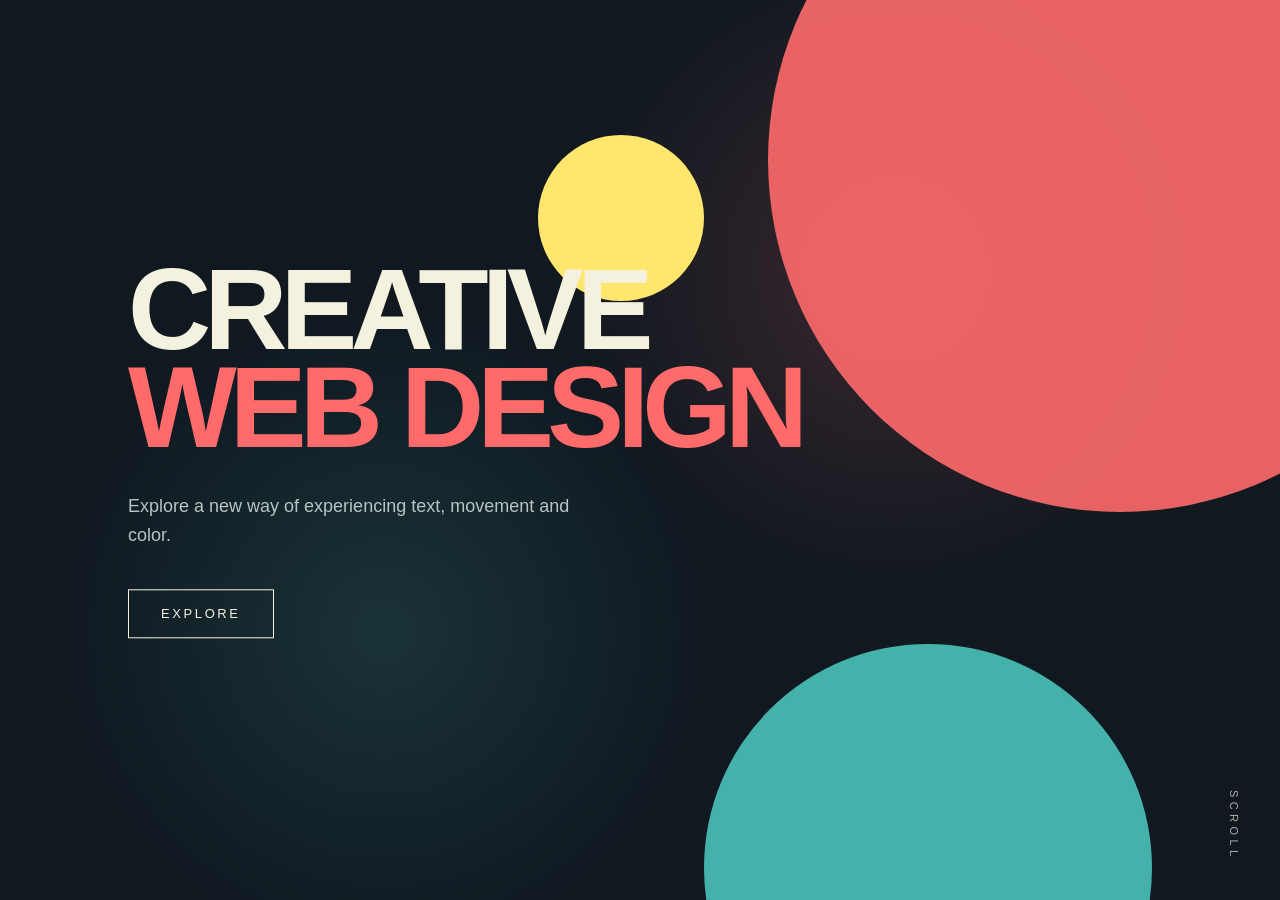
<file: practisew4/index.html>
<!DOCTYPE html>
<html lang="zh-Hant">
<head>
    <meta charset="UTF-8">
    <meta name="viewport" content="width=device-width, initial-scale=1.0">

    <title>Interactive Web Page</title>

    <link rel="stylesheet" href="style.css">
</head>

<body>

    <div class="container">

        <div class="content">

            <h1>
                Creative<br>
                <span>Web Design</span>
            </h1>

            <p>
                Explore a new way of experiencing
                text, movement and color.
            </p>

            <a href="#" class="button">
                EXPLORE
            </a>

        </div>

        <div class="circle circle-1"></div>
        <div class="circle circle-2"></div>
        <div class="circle circle-3"></div>

        <div class="floating-text">
            SCROLL
        </div>

    </div>

</body>
</html>
</file>
<file: as02/style.css>
p {
    font-family: 'Arial', sans-serif;
    color: grey;
    font-size: 16px;
    line-height: 1.5;
}

h1 {
    font-family: Arial, sans-serif;
    color: royalblue;
    font-size: 24px;
    line-height: 1.2;
}

#banner {
    background-color: lightblue;
    text-align: center;
    height: 300px;
    width: 100%;
}

#nav {
    background-color: lightgrey;
    width: 100px;
}

#content {
    background-color: lightgrey;
    width: 700px;
}

#supporting {
    background-color: rgb(209, 172, 211);
    width: 150px;
    float: left;
}

#footer {
    background-color: lightgrey;
    text-align: center;
    height: 100px;
    width: 100%;
    clear: both;
}
</file>
<file: practisew4/style.css>
/* =========================
   Basic Settings
========================= */

* {
    margin: 0;
    padding: 0;
    box-sizing: border-box;
}

body {
    font-family: Arial, Helvetica, sans-serif;
    background: #101820;
    color: #f4f1de;
    overflow: hidden;
}


/* =========================
   Main Container
========================= */

.container {
    position: relative;

    width: 100vw;
    height: 100vh;

    overflow: hidden;

    background:
        radial-gradient(
            circle at 70% 30%,
            rgba(255, 107, 107, 0.18),
            transparent 30%
        ),
        radial-gradient(
            circle at 30% 70%,
            rgba(78, 205, 196, 0.15),
            transparent 30%
        ),
        #101820;
}


/* =========================
   Main Content
========================= */

.content {
    position: absolute;

    left: 10%;
    top: 50%;

    transform: translateY(-50%);

    z-index: 10;
}

h1 {
    font-size: clamp(60px, 9vw, 150px);

    line-height: 0.85;

    font-weight: 900;

    letter-spacing: -0.06em;

    text-transform: uppercase;
}

h1 span {
    color: #ff6b6b;

    display: inline-block;

    transition: 0.5s ease;
}

h1 span:hover {
    color: #4ecdc4;

    transform: translateX(20px);
}


/* =========================
   Description
========================= */

p {
    max-width: 450px;

    margin-top: 35px;

    font-size: 18px;

    line-height: 1.6;

    color: #b8c4c2;
}


/* =========================
   Button
========================= */

.button {
    display: inline-block;

    margin-top: 40px;

    padding: 16px 32px;

    border: 1px solid #f4f1de;

    color: #f4f1de;

    text-decoration: none;

    font-size: 13px;

    letter-spacing: 0.2em;

    transition: all 0.4s ease;
}

.button:hover {
    background: #ff6b6b;

    border-color: #ff6b6b;

    color: #101820;

    transform: translateY(-5px);
}


/* =========================
   Decorative Circles
========================= */

.circle {
    position: absolute;

    border-radius: 50%;

    pointer-events: none;
}


/* Large circle */

.circle-1 {
    width: 55vw;
    height: 55vw;

    right: -15vw;
    top: -15vw;

    background: #ff6b6b;

    opacity: 0.9;

    animation: float1 8s ease-in-out infinite;
}


/* Medium circle */

.circle-2 {
    width: 35vw;
    height: 35vw;

    right: 10vw;
    bottom: -15vw;

    background: #4ecdc4;

    opacity: 0.85;

    animation: float2 7s ease-in-out infinite;
}


/* Small circle */

.circle-3 {
    width: 13vw;
    height: 13vw;

    right: 45vw;
    top: 15vh;

    background: #ffe66d;

    animation: float3 5s ease-in-out infinite;
}


/* =========================
   Floating Animation
========================= */

@keyframes float1 {

    0% {
        transform: translate(0, 0) rotate(0deg);
    }

    50% {
        transform: translate(-40px, 30px) rotate(10deg);
    }

    100% {
        transform: translate(0, 0) rotate(0deg);
    }

}


@keyframes float2 {

    0% {
        transform: translate(0, 0);
    }

    50% {
        transform: translate(40px, -30px);
    }

    100% {
        transform: translate(0, 0);
    }

}


@keyframes float3 {

    0% {
        transform: scale(1);
    }

    50% {
        transform: scale(1.25);
    }

    100% {
        transform: scale(1);
    }

}


/* =========================
   Scroll Text
========================= */

.floating-text {

    position: absolute;

    right: 40px;
    bottom: 40px;

    writing-mode: vertical-rl;

    font-size: 11px;

    letter-spacing: 0.4em;

    color: #f4f1de;

    opacity: 0.7;

    animation: scrollText 2s ease-in-out infinite;
}


@keyframes scrollText {

    0% {
        transform: translateY(0);
    }

    50% {
        transform: translateY(10px);
    }

    100% {
        transform: translateY(0);
    }

}


/* =========================
   Responsive Design
========================= */

@media (max-width: 768px) {

    .content {
        left: 8%;
        right: 8%;
    }

    h1 {
        font-size: 18vw;
    }

    p {
        font-size: 16px;
    }

    .circle-1 {
        width: 80vw;
        height: 80vw;

        right: -30vw;
        top: -10vw;
    }

    .circle-2 {
        width: 55vw;
        height: 55vw;

        right: -10vw;
        bottom: -20vw;
    }

    .circle-3 {
        width: 20vw;
        height: 20vw;
    }

}
</file>
